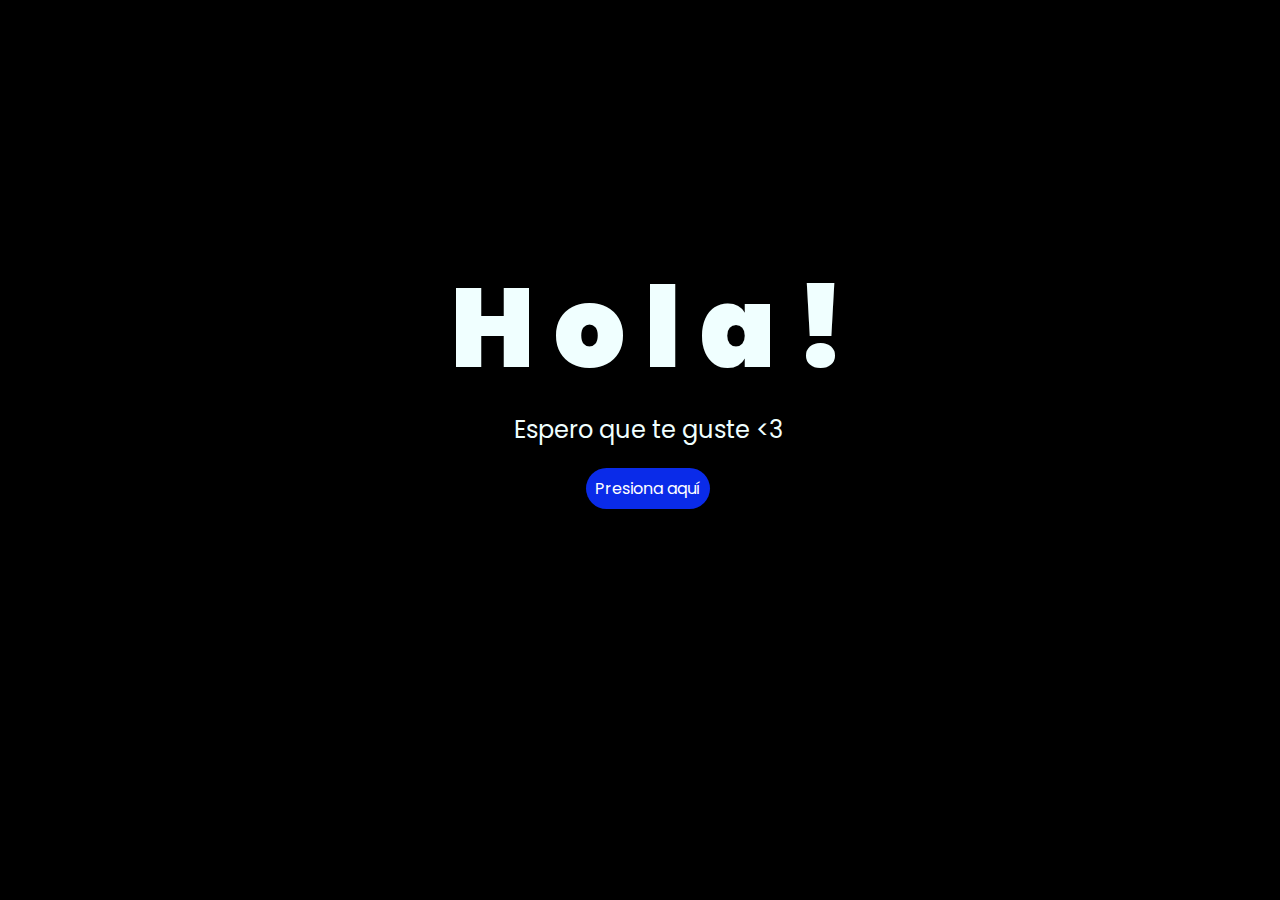
<file: index.html>
<!DOCTYPE html>
<html lang="es">

<head>
    <meta charset="UTF-8">
    <meta http-equiv="X-UA-Compatible" content="IE=edge">
    <meta name="viewport" content="width=device-width, initial-scale=1.0">
    <link rel="stylesheet" href="css/style.css">
    <link rel="icon" href="img/flowers.png" type="image/x-icon">
    <title>Flowers</title>
</head>

<body>
    <div class="greetings">
        <span>H</span>
        <span>o</span>
        <span>l</span>
        <span>a</span>
        <span>!</span>
    </div>
    <div class="description">
        <span>Espero que te guste  <3</span>
    </div>
    <div class="button">
        <button class="botones">
            <a href="flower.html" style="color: #fff;">Presiona aquí</a>
        </button>
    </div>

</body>

</html>
</file>
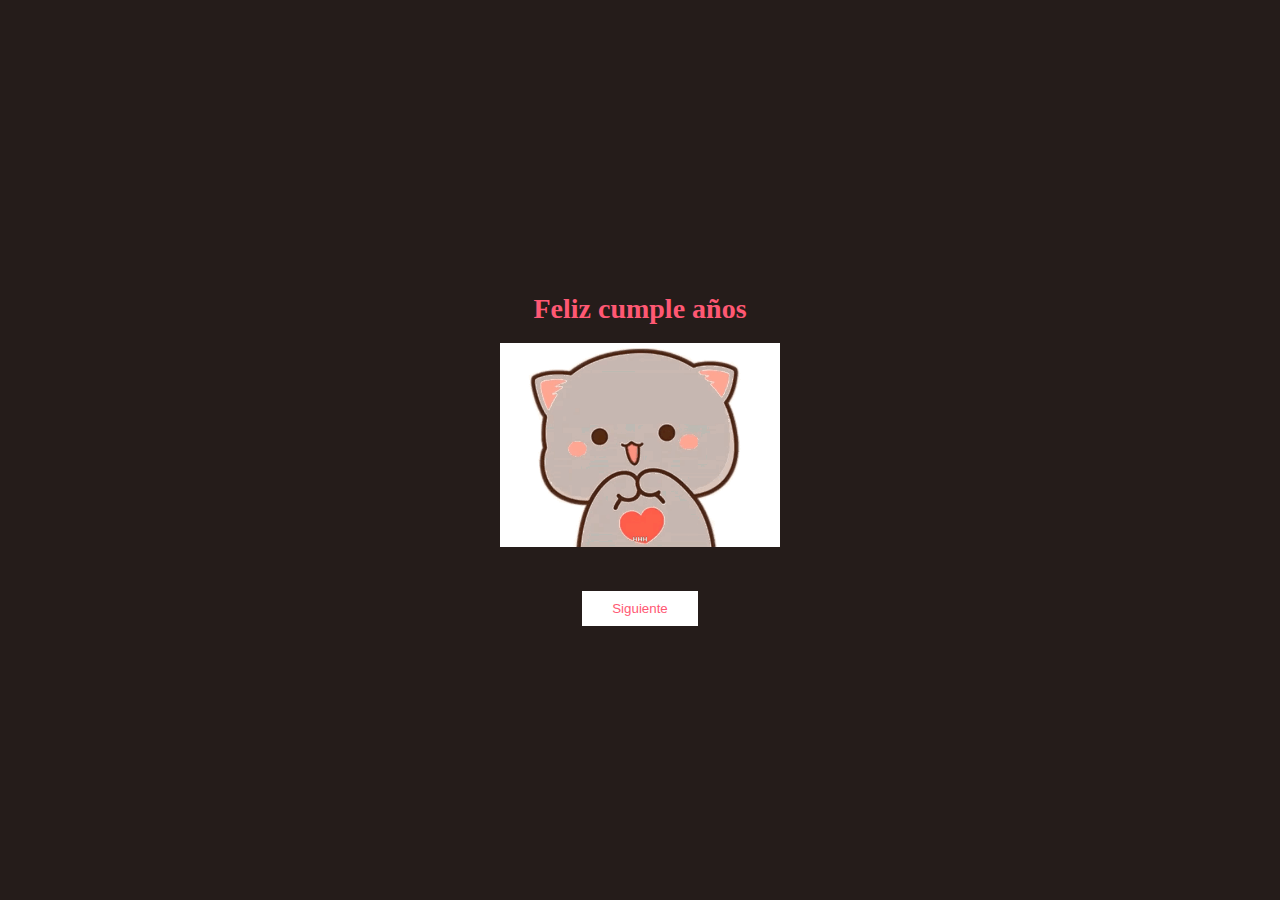
<file: valentine-day-main/index.html>
<!DOCTYPE html>
<html lang="es">
<head>
    <meta charset="UTF-8">
    <meta name="viewport" content="width=device-width, initial-scale=1.0">
    <title>San Valentine</title>
    <link rel="stylesheet" href="styles.css">
</head>
<body>
    <div class="card">
        <h1 class="title">Feliz cumple años</h1>
        <div class="animation">
            <img src="images/cat-01.gif" alt="San Valentin" class="cat img-fluid">
        </div>
        <div class="text"></div>

        <button class="button button__negative">Siguiente</button>
        <button class="button button__error">reiniciar la dimanica</button>
    </div>
    <script src="script.js"></script>

    <div class="bubbles">
        <div class="bubble"><svg class="heart" viewBox="0 0 32 32">
            <title>heart22</title>
            <path
              d="M23.6 2c-3.363 0-6.258 2.736-7.599 5.594-1.342-2.858-4.237-5.594-7.601-5.594-4.637 0-8.4 3.764-8.4 8.401 0 9.433 9.516 11.906 16.001 21.232 6.13-9.268 15.999-12.1 15.999-21.232 0-4.637-3.763-8.401-8.4-8.401z">
            </path>
          </svg>
        </div>
        <div class="bubble"><svg class="heart" viewBox="0 0 32 32">
            <title>heart22</title>
            <path
              d="M23.6 2c-3.363 0-6.258 2.736-7.599 5.594-1.342-2.858-4.237-5.594-7.601-5.594-4.637 0-8.4 3.764-8.4 8.401 0 9.433 9.516 11.906 16.001 21.232 6.13-9.268 15.999-12.1 15.999-21.232 0-4.637-3.763-8.401-8.4-8.401z">
            </path>
          </svg>
        </div>
        <div class="bubble"><svg class="heart" viewBox="0 0 32 32">
            <title>heart22</title>
            <path
              d="M23.6 2c-3.363 0-6.258 2.736-7.599 5.594-1.342-2.858-4.237-5.594-7.601-5.594-4.637 0-8.4 3.764-8.4 8.401 0 9.433 9.516 11.906 16.001 21.232 6.13-9.268 15.999-12.1 15.999-21.232 0-4.637-3.763-8.401-8.4-8.401z">
            </path>
          </svg>
        </div>
        <div class="bubble"><svg class="heart" viewBox="0 0 32 32">
            <title>heart22</title>
            <path
              d="M23.6 2c-3.363 0-6.258 2.736-7.599 5.594-1.342-2.858-4.237-5.594-7.601-5.594-4.637 0-8.4 3.764-8.4 8.401 0 9.433 9.516 11.906 16.001 21.232 6.13-9.268 15.999-12.1 15.999-21.232 0-4.637-3.763-8.401-8.4-8.401z">
            </path>
          </svg>
        </div>
        <div class="bubble"><svg class="heart" viewBox="0 0 32 32">
            <title>heart22</title>
            <path
              d="M23.6 2c-3.363 0-6.258 2.736-7.599 5.594-1.342-2.858-4.237-5.594-7.601-5.594-4.637 0-8.4 3.764-8.4 8.401 0 9.433 9.516 11.906 16.001 21.232 6.13-9.268 15.999-12.1 15.999-21.232 0-4.637-3.763-8.401-8.4-8.401z">
            </path>
          </svg>
        </div>
        <div class="bubble"><svg class="heart" viewBox="0 0 32 32">
            <title>heart22</title>
            <path
              d="M23.6 2c-3.363 0-6.258 2.736-7.599 5.594-1.342-2.858-4.237-5.594-7.601-5.594-4.637 0-8.4 3.764-8.4 8.401 0 9.433 9.516 11.906 16.001 21.232 6.13-9.268 15.999-12.1 15.999-21.232 0-4.637-3.763-8.401-8.4-8.401z">
            </path>
          </svg>
        </div>
        <div class="bubble"><svg class="heart" viewBox="0 0 32 32">
            <title>heart22</title>
            <path
              d="M23.6 2c-3.363 0-6.258 2.736-7.599 5.594-1.342-2.858-4.237-5.594-7.601-5.594-4.637 0-8.4 3.764-8.4 8.401 0 9.433 9.516 11.906 16.001 21.232 6.13-9.268 15.999-12.1 15.999-21.232 0-4.637-3.763-8.401-8.4-8.401z">
            </path>
          </svg>
        </div>
        <div class="bubble"><svg class="heart" viewBox="0 0 32 32">
            <title>heart22</title>
            <path
              d="M23.6 2c-3.363 0-6.258 2.736-7.599 5.594-1.342-2.858-4.237-5.594-7.601-5.594-4.637 0-8.4 3.764-8.4 8.401 0 9.433 9.516 11.906 16.001 21.232 6.13-9.268 15.999-12.1 15.999-21.232 0-4.637-3.763-8.401-8.4-8.401z">
            </path>
          </svg>
        </div>
        <div class="bubble"><svg class="heart" viewBox="0 0 32 32">
            <title>heart22</title>
            <path
              d="M23.6 2c-3.363 0-6.258 2.736-7.599 5.594-1.342-2.858-4.237-5.594-7.601-5.594-4.637 0-8.4 3.764-8.4 8.401 0 9.433 9.516 11.906 16.001 21.232 6.13-9.268 15.999-12.1 15.999-21.232 0-4.637-3.763-8.401-8.4-8.401z">
            </path>
          </svg>
        </div>
        <div class="bubble"><svg class="heart" viewBox="0 0 32 32">
            <title>heart22</title>
            <path
              d="M23.6 2c-3.363 0-6.258 2.736-7.599 5.594-1.342-2.858-4.237-5.594-7.601-5.594-4.637 0-8.4 3.764-8.4 8.401 0 9.433 9.516 11.906 16.001 21.232 6.13-9.268 15.999-12.1 15.999-21.232 0-4.637-3.763-8.401-8.4-8.401z">
            </path>
          </svg>
        </div>
        <div class="bubble"><svg class="heart" viewBox="0 0 32 32">
            <title>heart22</title>
            <path
              d="M23.6 2c-3.363 0-6.258 2.736-7.599 5.594-1.342-2.858-4.237-5.594-7.601-5.594-4.637 0-8.4 3.764-8.4 8.401 0 9.433 9.516 11.906 16.001 21.232 6.13-9.268 15.999-12.1 15.999-21.232 0-4.637-3.763-8.401-8.4-8.401z">
            </path>
          </svg>
        </div>
        <div class="bubble"><svg class="heart" viewBox="0 0 32 32">
            <title>heart22</title>
            <path
              d="M23.6 2c-3.363 0-6.258 2.736-7.599 5.594-1.342-2.858-4.237-5.594-7.601-5.594-4.637 0-8.4 3.764-8.4 8.401 0 9.433 9.516 11.906 16.001 21.232 6.13-9.268 15.999-12.1 15.999-21.232 0-4.637-3.763-8.401-8.4-8.401z">
            </path>
          </svg>
        </div>
        <div class="bubble"><svg class="heart" viewBox="0 0 32 32">
            <title>heart22</title>
            <path
              d="M23.6 2c-3.363 0-6.258 2.736-7.599 5.594-1.342-2.858-4.237-5.594-7.601-5.594-4.637 0-8.4 3.764-8.4 8.401 0 9.433 9.516 11.906 16.001 21.232 6.13-9.268 15.999-12.1 15.999-21.232 0-4.637-3.763-8.401-8.4-8.401z">
            </path>
          </svg>
        </div>
        <div class="bubble"><svg class="heart" viewBox="0 0 32 32">
            <title>heart22</title>
            <path
              d="M23.6 2c-3.363 0-6.258 2.736-7.599 5.594-1.342-2.858-4.237-5.594-7.601-5.594-4.637 0-8.4 3.764-8.4 8.401 0 9.433 9.516 11.906 16.001 21.232 6.13-9.268 15.999-12.1 15.999-21.232 0-4.637-3.763-8.401-8.4-8.401z">
            </path>
          </svg>
        </div>
        <div class="bubble"><svg class="heart" viewBox="0 0 32 32">
            <title>heart22</title>
            <path
              d="M23.6 2c-3.363 0-6.258 2.736-7.599 5.594-1.342-2.858-4.237-5.594-7.601-5.594-4.637 0-8.4 3.764-8.4 8.401 0 9.433 9.516 11.906 16.001 21.232 6.13-9.268 15.999-12.1 15.999-21.232 0-4.637-3.763-8.401-8.4-8.401z">
            </path>
          </svg>
        </div>
        <div class="bubble"><svg class="heart" viewBox="0 0 32 32">
            <title>heart22</title>
            <path
              d="M23.6 2c-3.363 0-6.258 2.736-7.599 5.594-1.342-2.858-4.237-5.594-7.601-5.594-4.637 0-8.4 3.764-8.4 8.401 0 9.433 9.516 11.906 16.001 21.232 6.13-9.268 15.999-12.1 15.999-21.232 0-4.637-3.763-8.401-8.4-8.401z">
            </path>
          </svg>
        </div>
        <div class="bubble"><svg class="heart" viewBox="0 0 32 32">
            <title>heart22</title>
            <path
              d="M23.6 2c-3.363 0-6.258 2.736-7.599 5.594-1.342-2.858-4.237-5.594-7.601-5.594-4.637 0-8.4 3.764-8.4 8.401 0 9.433 9.516 11.906 16.001 21.232 6.13-9.268 15.999-12.1 15.999-21.232 0-4.637-3.763-8.401-8.4-8.401z">
            </path>
          </svg>
        </div>
        <div class="bubble"><svg class="heart" viewBox="0 0 32 32">
            <title>heart22</title>
            <path
              d="M23.6 2c-3.363 0-6.258 2.736-7.599 5.594-1.342-2.858-4.237-5.594-7.601-5.594-4.637 0-8.4 3.764-8.4 8.401 0 9.433 9.516 11.906 16.001 21.232 6.13-9.268 15.999-12.1 15.999-21.232 0-4.637-3.763-8.401-8.4-8.401z">
            </path>
          </svg>
        </div>
        <div class="bubble"><svg class="heart" viewBox="0 0 32 32">
            <title>heart22</title>
            <path
              d="M23.6 2c-3.363 0-6.258 2.736-7.599 5.594-1.342-2.858-4.237-5.594-7.601-5.594-4.637 0-8.4 3.764-8.4 8.401 0 9.433 9.516 11.906 16.001 21.232 6.13-9.268 15.999-12.1 15.999-21.232 0-4.637-3.763-8.401-8.4-8.401z">
            </path>
          </svg>
        </div>
        <div class="bubble"><svg class="heart" viewBox="0 0 32 32">
            <title>heart22</title>
            <path
              d="M23.6 2c-3.363 0-6.258 2.736-7.599 5.594-1.342-2.858-4.237-5.594-7.601-5.594-4.637 0-8.4 3.764-8.4 8.401 0 9.433 9.516 11.906 16.001 21.232 6.13-9.268 15.999-12.1 15.999-21.232 0-4.637-3.763-8.401-8.4-8.401z">
            </path>
          </svg>
</body>
</html>
</file>
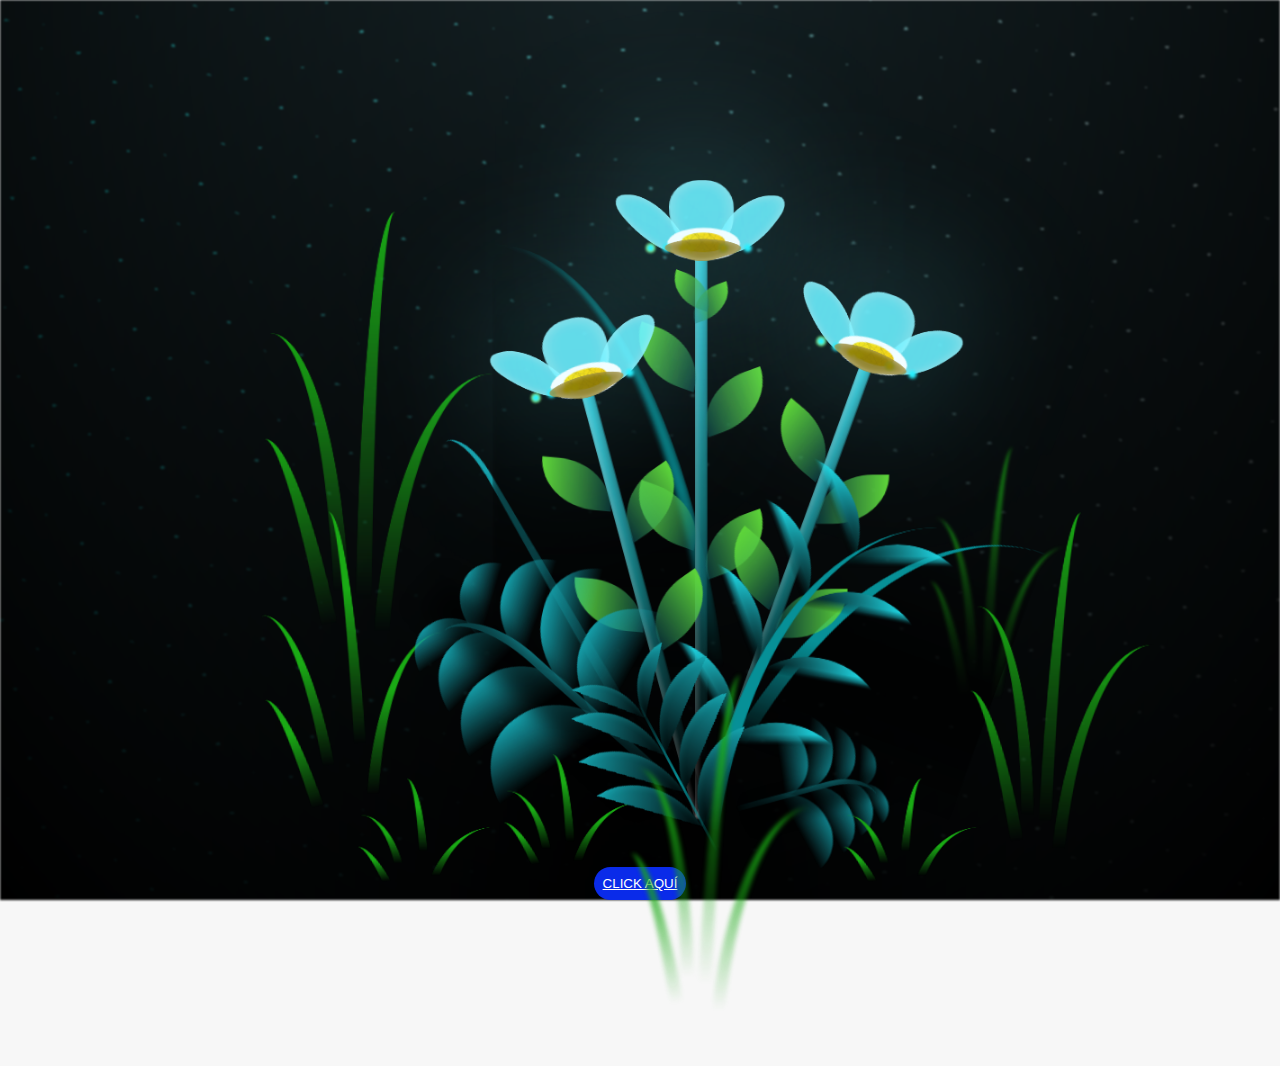
<file: flower.html>
<!DOCTYPE html>
<html lang="es">

<head>
  <meta charset="UTF-8" />
  <meta http-equiv="X-UA-Compatible" content="IE=edge" />
  <meta name="viewport" content="width=device-width, initial-scale=1.0" />
  <link rel="stylesheet" href="css/main.css" />
  <link rel="icon" href="img/flowers.png" type="image/x-icon" />
  <title>Flower</title>
</head>

<body class="container">
  <audio src="" autoplay></audio>
  <div id="lyrics">

  </div>
   <button class="botones">
        <a href="valentine-day-main/index.html" style="color: #fff;">CLICK AQUÍ</a>
    </button>

  <div class="night"></div>
  <div class="flowers">
    <div class="flower flower--1">
      <div class="flower__leafs flower__leafs--1">
        <div class="flower__leaf flower__leaf--1"></div>
        <div class="flower__leaf flower__leaf--2"></div>
        <div class="flower__leaf flower__leaf--3"></div>
        <div class="flower__leaf flower__leaf--4"></div>
        <div class="flower__white-circle"></div>

        <div class="flower__light flower__light--1"></div>
        <div class="flower__light flower__light--2"></div>
        <div class="flower__light flower__light--3"></div>
        <div class="flower__light flower__light--4"></div>
        <div class="flower__light flower__light--5"></div>
        <div class="flower__light flower__light--6"></div>
        <div class="flower__light flower__light--7"></div>
        <div class="flower__light flower__light--8"></div>
      </div>
      <div class="flower__line">
        <div class="flower__line__leaf flower__line__leaf--1"></div>
        <div class="flower__line__leaf flower__line__leaf--2"></div>
        <div class="flower__line__leaf flower__line__leaf--3"></div>
        <div class="flower__line__leaf flower__line__leaf--4"></div>
        <div class="flower__line__leaf flower__line__leaf--5"></div>
        <div class="flower__line__leaf flower__line__leaf--6"></div>
      </div>
    </div>

    <div class="flower flower--2">
      <div class="flower__leafs flower__leafs--2">
        <div class="flower__leaf flower__leaf--1"></div>
        <div class="flower__leaf flower__leaf--2"></div>
        <div class="flower__leaf flower__leaf--3"></div>
        <div class="flower__leaf flower__leaf--4"></div>
        <div class="flower__white-circle"></div>

        <div class="flower__light flower__light--1"></div>
        <div class="flower__light flower__light--2"></div>
        <div class="flower__light flower__light--3"></div>
        <div class="flower__light flower__light--4"></div>
        <div class="flower__light flower__light--5"></div>
        <div class="flower__light flower__light--6"></div>
        <div class="flower__light flower__light--7"></div>
        <div class="flower__light flower__light--8"></div>
      </div>
      <div class="flower__line">
        <div class="flower__line__leaf flower__line__leaf--1"></div>
        <div class="flower__line__leaf flower__line__leaf--2"></div>
        <div class="flower__line__leaf flower__line__leaf--3"></div>
        <div class="flower__line__leaf flower__line__leaf--4"></div>
      </div>
    </div>

    <div class="flower flower--3">
      <div class="flower__leafs flower__leafs--3">
        <div class="flower__leaf flower__leaf--1"></div>
        <div class="flower__leaf flower__leaf--2"></div>
        <div class="flower__leaf flower__leaf--3"></div>
        <div class="flower__leaf flower__leaf--4"></div>
        <div class="flower__white-circle"></div>

        <div class="flower__light flower__light--1"></div>
        <div class="flower__light flower__light--2"></div>
        <div class="flower__light flower__light--3"></div>
        <div class="flower__light flower__light--4"></div>
        <div class="flower__light flower__light--5"></div>
        <div class="flower__light flower__light--6"></div>
        <div class="flower__light flower__light--7"></div>
        <div class="flower__light flower__light--8"></div>
      </div>
      <div class="flower__line">
        <div class="flower__line__leaf flower__line__leaf--1"></div>
        <div class="flower__line__leaf flower__line__leaf--2"></div>
        <div class="flower__line__leaf flower__line__leaf--3"></div>
        <div class="flower__line__leaf flower__line__leaf--4"></div>
      </div>
    </div>

    <div class="grow-ans" style="--d: 1.2s">
      <div class="flower__g-long">
        <div class="flower__g-long__top"></div>
        <div class="flower__g-long__bottom"></div>
      </div>
    </div>

    <div class="growing-grass">
      <div class="flower__grass flower__grass--1">
        <div class="flower__grass--top"></div>
        <div class="flower__grass--bottom"></div>
        <div class="flower__grass__leaf flower__grass__leaf--1"></div>
        <div class="flower__grass__leaf flower__grass__leaf--2"></div>
        <div class="flower__grass__leaf flower__grass__leaf--3"></div>
        <div class="flower__grass__leaf flower__grass__leaf--4"></div>
        <div class="flower__grass__leaf flower__grass__leaf--5"></div>
        <div class="flower__grass__leaf flower__grass__leaf--6"></div>
        <div class="flower__grass__leaf flower__grass__leaf--7"></div>
        <div class="flower__grass__leaf flower__grass__leaf--8"></div>
        <div class="flower__grass__overlay"></div>
      </div>
    </div>

    <div class="growing-grass">
      <div class="flower__grass flower__grass--2">
        <div class="flower__grass--top"></div>
        <div class="flower__grass--bottom"></div>
        <div class="flower__grass__leaf flower__grass__leaf--1"></div>
        <div class="flower__grass__leaf flower__grass__leaf--2"></div>
        <div class="flower__grass__leaf flower__grass__leaf--3"></div>
        <div class="flower__grass__leaf flower__grass__leaf--4"></div>
        <div class="flower__grass__leaf flower__grass__leaf--5"></div>
        <div class="flower__grass__leaf flower__grass__leaf--6"></div>
        <div class="flower__grass__leaf flower__grass__leaf--7"></div>
        <div class="flower__grass__leaf flower__grass__leaf--8"></div>
        <div class="flower__grass__overlay"></div>
      </div>
    </div>

    <div class="grow-ans" style="--d: 2.4s">
      <div class="flower__g-right flower__g-right--1">
        <div class="leaf"></div>
      </div>
    </div>

    <div class="grow-ans" style="--d: 2.8s">
      <div class="flower__g-right flower__g-right--2">
        <div class="leaf"></div>
      </div>
    </div>

    <div class="grow-ans" style="--d: 2.8s">
      <div class="flower__g-front">
        <div class="flower__g-front__leaf-wrapper flower__g-front__leaf-wrapper--1">
          <div class="flower__g-front__leaf"></div>
        </div>
        <div class="flower__g-front__leaf-wrapper flower__g-front__leaf-wrapper--2">
          <div class="flower__g-front__leaf"></div>
        </div>
        <div class="flower__g-front__leaf-wrapper flower__g-front__leaf-wrapper--3">
          <div class="flower__g-front__leaf"></div>
        </div>
        <div class="flower__g-front__leaf-wrapper flower__g-front__leaf-wrapper--4">
          <div class="flower__g-front__leaf"></div>
        </div>
        <div class="flower__g-front__leaf-wrapper flower__g-front__leaf-wrapper--5">
          <div class="flower__g-front__leaf"></div>
        </div>
        <div class="flower__g-front__leaf-wrapper flower__g-front__leaf-wrapper--6">
          <div class="flower__g-front__leaf"></div>
        </div>
        <div class="flower__g-front__leaf-wrapper flower__g-front__leaf-wrapper--7">
          <div class="flower__g-front__leaf"></div>
        </div>
        <div class="flower__g-front__leaf-wrapper flower__g-front__leaf-wrapper--8">
          <div class="flower__g-front__leaf"></div>
        </div>
        <div class="flower__g-front__line"></div>
      </div>
    </div>

    <div class="grow-ans" style="--d: 3.2s">
      <div class="flower__g-fr">
        <div class="leaf"></div>
        <div class="flower__g-fr__leaf flower__g-fr__leaf--1"></div>
        <div class="flower__g-fr__leaf flower__g-fr__leaf--2"></div>
        <div class="flower__g-fr__leaf flower__g-fr__leaf--3"></div>
        <div class="flower__g-fr__leaf flower__g-fr__leaf--4"></div>
        <div class="flower__g-fr__leaf flower__g-fr__leaf--5"></div>
        <div class="flower__g-fr__leaf flower__g-fr__leaf--6"></div>
        <div class="flower__g-fr__leaf flower__g-fr__leaf--7"></div>
        <div class="flower__g-fr__leaf flower__g-fr__leaf--8"></div>
      </div>
    </div>

    <div class="long-g long-g--0">
      <div class="grow-ans" style="--d: 3s">
        <div class="leaf leaf--0"></div>
      </div>
      <div class="grow-ans" style="--d: 2.2s">
        <div class="leaf leaf--1"></div>
      </div>
      <div class="grow-ans" style="--d: 3.4s">
        <div class="leaf leaf--2"></div>
      </div>
      <div class="grow-ans" style="--d: 3.6s">
        <div class="leaf leaf--3"></div>
      </div>
    </div>

    <div class="long-g long-g--1">
      <div class="grow-ans" style="--d: 3.6s">
        <div class="leaf leaf--0"></div>
      </div>
      <div class="grow-ans" style="--d: 3.8s">
        <div class="leaf leaf--1"></div>
      </div>
      <div class="grow-ans" style="--d: 4s">
        <div class="leaf leaf--2"></div>
      </div>
      <div class="grow-ans" style="--d: 4.2s">
        <div class="leaf leaf--3"></div>
      </div>
    </div>

    <div class="long-g long-g--2">
      <div class="grow-ans" style="--d: 4s">
        <div class="leaf leaf--0"></div>
      </div>
      <div class="grow-ans" style="--d: 4.2s">
        <div class="leaf leaf--1"></div>
      </div>
      <div class="grow-ans" style="--d: 4.4s">
        <div class="leaf leaf--2"></div>
      </div>
      <div class="grow-ans" style="--d: 4.6s">
        <div class="leaf leaf--3"></div>
      </div>
    </div>

    <div class="long-g long-g--3">
      <div class="grow-ans" style="--d: 4s">
        <div class="leaf leaf--0"></div>
      </div>
      <div class="grow-ans" style="--d: 4.2s">
        <div class="leaf leaf--1"></div>
      </div>
      <div class="grow-ans" style="--d: 3s">
        <div class="leaf leaf--2"></div>
      </div>
      <div class="grow-ans" style="--d: 3.6s">
        <div class="leaf leaf--3"></div>
      </div>
    </div>

    <div class="long-g long-g--4">
      <div class="grow-ans" style="--d: 4s">
        <div class="leaf leaf--0"></div>
      </div>
      <div class="grow-ans" style="--d: 4.2s">
        <div class="leaf leaf--1"></div>
      </div>
      <div class="grow-ans" style="--d: 3s">
        <div class="leaf leaf--2"></div>
      </div>
      <div class="grow-ans" style="--d: 3.6s">
        <div class="leaf leaf--3"></div>
      </div>
    </div>

    <div class="long-g long-g--5">
      <div class="grow-ans" style="--d: 4s">
        <div class="leaf leaf--0"></div>
      </div>
      <div class="grow-ans" style="--d: 4.2s">
        <div class="leaf leaf--1"></div>
      </div>
      <div class="grow-ans" style="--d: 3s">
        <div class="leaf leaf--2"></div>
      </div>
      <div class="grow-ans" style="--d: 3.6s">
        <div class="leaf leaf--3"></div>
      </div>
    </div>

    <div class="long-g long-g--6">
      <div class="grow-ans" style="--d: 4.2s">
        <div class="leaf leaf--0"></div>
      </div>
      <div class="grow-ans" style="--d: 4.4s">
        <div class="leaf leaf--1"></div>
      </div>
      <div class="grow-ans" style="--d: 4.6s">
        <div class="leaf leaf--2"></div>
      </div>
      <div class="grow-ans" style="--d: 4.8s">
        <div class="leaf leaf--3"></div>
      </div>
    </div>

    <div class="long-g long-g--7">
      <div class="grow-ans" style="--d: 3s">
        <div class="leaf leaf--0"></div>
      </div>
      <div class="grow-ans" style="--d: 3.2s">
        <div class="leaf leaf--1"></div>
      </div>
      <div class="grow-ans" style="--d: 3.5s">
        <div class="leaf leaf--2"></div>
      </div>
      <div class="grow-ans" style="--d: 3.6s">
        <div class="leaf leaf--3"></div>
      </div>
    </div>
  </div>
  <script src="anim.js"></script>
  <div class="bubbles">
    <div class="bubble"><svg class="heart" viewBox="0 0 32 32">
        <title>heart22</title>
        <path d="M23.6 2c-3.363 0-6.258 2.736-7.599 5.594-1.342-2.858-4.237-5.594-7.601-5.594-4.637 0-8.4 3.764-8.4 8.401 0 9.433 9.516 11.906 16.001 21.232 6.13-9.268 15.999-12.1 15.999-21.232 0-4.637-3.763-8.401-8.4-8.401z"></path>
      </svg>
    </div>
    <div class="bubble"><svg class="heart" viewBox="0 0 32 32">
        <title>heart22</title>
        <path d="M23.6 2c-3.363 0-6.258 2.736-7.599 5.594-1.342-2.858-4.237-5.594-7.601-5.594-4.637 0-8.4 3.764-8.4 8.401 0 9.433 9.516 11.906 16.001 21.232 6.13-9.268 15.999-12.1 15.999-21.232 0-4.637-3.763-8.401-8.4-8.401z"></path>
      </svg>
    </div>
    <div class="bubble"><svg class="heart" viewBox="0 0 32 32">
        <title>heart22</title>
        <path d="M23.6 2c-3.363 0-6.258 2.736-7.599 5.594-1.342-2.858-4.237-5.594-7.601-5.594-4.637 0-8.4 3.764-8.4 8.401 0 9.433 9.516 11.906 16.001 21.232 6.13-9.268 15.999-12.1 15.999-21.232 0-4.637-3.763-8.401-8.4-8.401z"></path>
      </svg>
    </div>
    <div class="bubble"><svg class="heart" viewBox="0 0 32 32">
        <title>heart22</title>
        <path d="M23.6 2c-3.363 0-6.258 2.736-7.599 5.594-1.342-2.858-4.237-5.594-7.601-5.594-4.637 0-8.4 3.764-8.4 8.401 0 9.433 9.516 11.906 16.001 21.232 6.13-9.268 15.999-12.1 15.999-21.232 0-4.637-3.763-8.401-8.4-8.401z"></path>
      </svg>
    </div>
    <div class="bubble"><svg class="heart" viewBox="0 0 32 32">
        <title>heart22</title>
        <path d="M23.6 2c-3.363 0-6.258 2.736-7.599 5.594-1.342-2.858-4.237-5.594-7.601-5.594-4.637 0-8.4 3.764-8.4 8.401 0 9.433 9.516 11.906 16.001 21.232 6.13-9.268 15.999-12.1 15.999-21.232 0-4.637-3.763-8.401-8.4-8.401z"></path>
      </svg>
    </div>
    <div class="bubble"><svg class="heart" viewBox="0 0 32 32">
        <title>heart22</title>
        <path d="M23.6 2c-3.363 0-6.258 2.736-7.599 5.594-1.342-2.858-4.237-5.594-7.601-5.594-4.637 0-8.4 3.764-8.4 8.401 0 9.433 9.516 11.906 16.001 21.232 6.13-9.268 15.999-12.1 15.999-21.232 0-4.637-3.763-8.401-8.4-8.401z"></path>
      </svg>
    </div>
    <div class="bubble"><svg class="heart" viewBox="0 0 32 32">
        <title>heart22</title>
        <path d="M23.6 2c-3.363 0-6.258 2.736-7.599 5.594-1.342-2.858-4.237-5.594-7.601-5.594-4.637 0-8.4 3.764-8.4 8.401 0 9.433 9.516 11.906 16.001 21.232 6.13-9.268 15.999-12.1 15.999-21.232 0-4.637-3.763-8.401-8.4-8.401z"></path>
      </svg>
    </div>
    <div class="bubble"><svg class="heart" viewBox="0 0 32 32">
        <title>heart22</title>
        <path d="M23.6 2c-3.363 0-6.258 2.736-7.599 5.594-1.342-2.858-4.237-5.594-7.601-5.594-4.637 0-8.4 3.764-8.4 8.401 0 9.433 9.516 11.906 16.001 21.232 6.13-9.268 15.999-12.1 15.999-21.232 0-4.637-3.763-8.401-8.4-8.401z"></path>
      </svg>
    </div>
    <div class="bubble"><svg class="heart" viewBox="0 0 32 32">
        <title>heart22</title>
        <path d="M23.6 2c-3.363 0-6.258 2.736-7.599 5.594-1.342-2.858-4.237-5.594-7.601-5.594-4.637 0-8.4 3.764-8.4 8.401 0 9.433 9.516 11.906 16.001 21.232 6.13-9.268 15.999-12.1 15.999-21.232 0-4.637-3.763-8.401-8.4-8.401z"></path>
      </svg>
    </div>
    <div class="bubble"><svg class="heart" viewBox="0 0 32 32">
        <title>heart22</title>
        <path d="M23.6 2c-3.363 0-6.258 2.736-7.599 5.594-1.342-2.858-4.237-5.594-7.601-5.594-4.637 0-8.4 3.764-8.4 8.401 0 9.433 9.516 11.906 16.001 21.232 6.13-9.268 15.999-12.1 15.999-21.232 0-4.637-3.763-8.401-8.4-8.401z"></path>
      </svg>
    </div>
    <div class="bubble"><svg class="heart" viewBox="0 0 32 32">
        <title>heart22</title>
        <path d="M23.6 2c-3.363 0-6.258 2.736-7.599 5.594-1.342-2.858-4.237-5.594-7.601-5.594-4.637 0-8.4 3.764-8.4 8.401 0 9.433 9.516 11.906 16.001 21.232 6.13-9.268 15.999-12.1 15.999-21.232 0-4.637-3.763-8.401-8.4-8.401z"></path>
      </svg>
    </div>
    <div class="bubble"><svg class="heart" viewBox="0 0 32 32">
        <title>heart22</title>
        <path d="M23.6 2c-3.363 0-6.258 2.736-7.599 5.594-1.342-2.858-4.237-5.594-7.601-5.594-4.637 0-8.4 3.764-8.4 8.401 0 9.433 9.516 11.906 16.001 21.232 6.13-9.268 15.999-12.1 15.999-21.232 0-4.637-3.763-8.401-8.4-8.401z"></path>
      </svg>
    </div>
    <div class="bubble"><svg class="heart" viewBox="0 0 32 32">
        <title>heart22</title>
        <path d="M23.6 2c-3.363 0-6.258 2.736-7.599 5.594-1.342-2.858-4.237-5.594-7.601-5.594-4.637 0-8.4 3.764-8.4 8.401 0 9.433 9.516 11.906 16.001 21.232 6.13-9.268 15.999-12.1 15.999-21.232 0-4.637-3.763-8.401-8.4-8.401z"></path>
      </svg>
    </div>
    <div class="bubble"><svg class="heart" viewBox="0 0 32 32">
        <title>heart22</title>
        <path d="M23.6 2c-3.363 0-6.258 2.736-7.599 5.594-1.342-2.858-4.237-5.594-7.601-5.594-4.637 0-8.4 3.764-8.4 8.401 0 9.433 9.516 11.906 16.001 21.232 6.13-9.268 15.999-12.1 15.999-21.232 0-4.637-3.763-8.401-8.4-8.401z"></path>
      </svg>
    </div>
    <div class="bubble"><svg class="heart" viewBox="0 0 32 32">
        <title>heart22</title>
        <path d="M23.6 2c-3.363 0-6.258 2.736-7.599 5.594-1.342-2.858-4.237-5.594-7.601-5.594-4.637 0-8.4 3.764-8.4 8.401 0 9.433 9.516 11.906 16.001 21.232 6.13-9.268 15.999-12.1 15.999-21.232 0-4.637-3.763-8.401-8.4-8.401z"></path>
      </svg>
    </div>
    <div class="bubble"><svg class="heart" viewBox="0 0 32 32">
        <title>heart22</title>
        <path d="M23.6 2c-3.363 0-6.258 2.736-7.599 5.594-1.342-2.858-4.237-5.594-7.601-5.594-4.637 0-8.4 3.764-8.4 8.401 0 9.433 9.516 11.906 16.001 21.232 6.13-9.268 15.999-12.1 15.999-21.232 0-4.637-3.763-8.401-8.4-8.401z"></path>
      </svg>
    </div>
    <div class="bubble"><svg class="heart" viewBox="0 0 32 32">
        <title>heart22</title>
        <path d="M23.6 2c-3.363 0-6.258 2.736-7.599 5.594-1.342-2.858-4.237-5.594-7.601-5.594-4.637 0-8.4 3.764-8.4 8.401 0 9.433 9.516 11.906 16.001 21.232 6.13-9.268 15.999-12.1 15.999-21.232 0-4.637-3.763-8.401-8.4-8.401z"></path>
      </svg>
    </div>
    <div class="bubble"><svg class="heart" viewBox="0 0 32 32">
        <title>heart22</title>
        <path d="M23.6 2c-3.363 0-6.258 2.736-7.599 5.594-1.342-2.858-4.237-5.594-7.601-5.594-4.637 0-8.4 3.764-8.4 8.401 0 9.433 9.516 11.906 16.001 21.232 6.13-9.268 15.999-12.1 15.999-21.232 0-4.637-3.763-8.401-8.4-8.401z"></path>
      </svg>
    </div>
    <div class="bubble"><svg class="heart" viewBox="0 0 32 32">
        <title>heart22</title>
        <path d="M23.6 2c-3.363 0-6.258 2.736-7.599 5.594-1.342-2.858-4.237-5.594-7.601-5.594-4.637 0-8.4 3.764-8.4 8.401 0 9.433 9.516 11.906 16.001 21.232 6.13-9.268 15.999-12.1 15.999-21.232 0-4.637-3.763-8.401-8.4-8.401z"></path>
      </svg>
    </div>
    <div class="bubble"><svg class="heart" viewBox="0 0 32 32">
        <title>heart22</title>
        <path d="M23.6 2c-3.363 0-6.258 2.736-7.599 5.594-1.342-2.858-4.237-5.594-7.601-5.594-4.637 0-8.4 3.764-8.4 8.401 0 9.433 9.516 11.906 16.001 21.232 6.13-9.268 15.999-12.1 15.999-21.232 0-4.637-3.763-8.401-8.4-8.401z"></path>
      </svg>

  <script src="main.js"></script>
</body>

</html>
</file>
<file: css/style.css>
@import url('https://fonts.googleapis.com/css2?family=Poppins:ital,wght@0,500;1,900&display=swap');
*{
    font-family: 'Poppins',cursive;
}
body{
    color: azure;
    width: 100%;
    height: 82vh;
    display: flex;
    flex-direction: column;
    align-items: center;
    justify-content: center;
    background-color: black;
    /* padding-top: -30; */
}

.botones{
    padding: 9px;
    border-radius: 80px;
    background-color: transparent;
    border: none;
}

.botones a{
    background-color: #0a2be9;
    padding: 9px;
    border-radius: 80px;
    -webkit-border-radius: 80px;
    -moz-border-radius: 80px;
    -ms-border-radius: 80px;
    -o-border-radius: 80px;

}

.botones a:focus{
    background-color: rgb(50, 194, 194);
}

.greetings{
    font-size: 7rem;
    font-weight: 900;
}
.greetings > span{
    animation: glow 2.5s ease-in-out infinite;
}
@keyframes glow{
    0%, 100%{
        color: #fff;
        text-shadow: 0 0 12px #39c6d6, 0 0 50px #39c6d6, 0 0 100px #39c6d6;
    }
    10%, 90%{
        color: #111;
        text-shadow: none;
    }
}
.greetings > span:nth-child(2){
    animation-delay: .2s ;
}
.greetings > span:nth-child(3){
    animation-delay: .4s ;
}
.greetings > span:nth-child(4){
    animation-delay: .6s;
}
.greetings > span:nth-child(5){
    animation-delay: .8s;
}
.greetings > span:nth-child(6){
    animation-delay: 1s;
}

.description{
    font-size: 1.5rem;
    margin-bottom: 20px;
}

.button a{
    text-decoration: none;
    font-size: 1rem;
    color: #111;
}

@media screen and (max-width:574px){
    .greetings{
        display: block;
        font-size: 4rem;
        font-weight: 800;
        text-align: center;
    }
    .description{
        font-size: 2rem;
    }
    
    .button a{
        font-size: 1rem;
    }
}
</file>
<file: valentine-day-main/styles.css>
:root{
  --heart-color:#ff5873;
  --background-color: #251c1a;
  --white:#fff;
}
body{
  font-family: Tahoma;
  background-color: var(--background-color);
  margin:0;
  padding:0;
  display:flex;
  justify-content: center;
  align-items: center;
  height: 100vh;
  flex-direction: column;
  color:var(--heart-color);
  background-size: 75%;
}
.card{
  text-align: center;
}
.title{
  font-size: 28px;
}
.animation{
  width: 280px;
  display: inline-block;
}
.img-fluid{
  width: 100%;
  height: auto;
}
.text{
  padding:20px;
  font-size:18px;
}
.button{
  background: var(--heart-color);
  color:var(--white);
  border: 0 none;
  padding:10px 30px;
  text-align: center;
  display: inline-block;
  margin:0 10px;
}
.button.button__negative{
  background: var(--white);
  color: var(--heart-color);
}
.button.button__error{
  width: 100%;
  display: none;
}

.bubble {
  position: absolute;
  z-index: 200;
  border-radius: 50%;
}

.bubble:nth-child(1) {
  top: 8%;
  left: 60%;

  height: 11vmin;
  width: 11vmin;
  -webkit-animation: love-burst 3s infinite 0s;
  animation: love-burst 3s infinite 0s;
  box-shadow: inset 0 0 0 5.5vmin transparent;
  -webkit-transform: translate(0, 0.05em) scale(0);
  transform: translate(0, 0.05em) scale(0);
  -webkit-transform-origin: center bottom;
  transform-origin: center bottom;
}

.bubble:nth-child(2) {
  top: 83%;
  left: 14%;
  height: 20vmin;
  width: 20vmin;
  -webkit-animation: love-burst 3s infinite 0.15s;
  animation: love-burst 3s infinite 0.15s;
  box-shadow: inset 0 0 0 10vmin transparent;
  -webkit-transform: translate(0, 0.75em) scale(0);
  transform: translate(0, 0.75em) scale(0);
  -webkit-transform-origin: center bottom;
  transform-origin: center bottom;
}

.bubble:nth-child(3) {
  top: 25%;
  left: 49%;
  height: 4vmin;
  width: 4vmin;
  -webkit-animation: love-burst 3s infinite 0.3s;
  animation: love-burst 3s infinite 0.3s;
  box-shadow: inset 0 0 0 2vmin transparent;
  -webkit-transform: translate(0, 0.5em) scale(0);
  transform: translate(0, 0.5em) scale(0);
  -webkit-transform-origin: center bottom;
  transform-origin: center bottom;
}

.bubble:nth-child(4) {
  top: 63%;
  left: 93%;
  height: 3vmin;
  width: 3vmin;
  -webkit-animation: love-burst 3s infinite 0.45s;
  animation: love-burst 3s infinite 0.45s;
  box-shadow: inset 0 0 0 1.5vmin transparent;
  -webkit-transform: translate(0, 0.35em) scale(0);
  transform: translate(0, 0.35em) scale(0);
  -webkit-transform-origin: center bottom;
  transform-origin: center bottom;
}

.bubble:nth-child(5) {
  top: 7%;
  left: 56%;
  height: 18vmin;
  width: 18vmin;
  -webkit-animation: love-burst 3s infinite 0.6s;
  animation: love-burst 3s infinite 0.6s;
  box-shadow: inset 0 0 0 9vmin transparent;
  -webkit-transform: translate(0, 0.3em) scale(0);
  transform: translate(0, 0.3em) scale(0);
  -webkit-transform-origin: center bottom;
  transform-origin: center bottom;
}

.bubble:nth-child(6) {
  top: 10%;
  left: 68%;
  height: 5vmin;
  width: 5vmin;
  -webkit-animation: love-burst 3s infinite 0.75s;
  animation: love-burst 3s infinite 0.75s;
  box-shadow: inset 0 0 0 2.5vmin transparent;
  -webkit-transform: translate(0, 1.1em) scale(0);
  transform: translate(0, 1.1em) scale(0);
  -webkit-transform-origin: center bottom;
  transform-origin: center bottom;
}

.bubble:nth-child(7) {
  top: 68%;
  left: 1%;
  height: 5vmin;
  width: 5vmin;
  -webkit-animation: love-burst 3s infinite 0.9s;
  animation: love-burst 3s infinite 0.9s;
  box-shadow: inset 0 0 0 2.5vmin transparent;
  -webkit-transform: translate(0, 0.15em) scale(0);
  transform: translate(0, 0.15em) scale(0);
  -webkit-transform-origin: center bottom;
  transform-origin: center bottom;
}

.bubble:nth-child(8) {
  top: 61%;
  left: 51%;
  height: 11vmin;
  width: 11vmin;
  -webkit-animation: love-burst 3s infinite 1.05s;
  animation: love-burst 3s infinite 1.05s;
  box-shadow: inset 0 0 0 5.5vmin transparent;
  -webkit-transform: translate(0, 1.05em) scale(0);
  transform: translate(0, 1.05em) scale(0);
  -webkit-transform-origin: center bottom;
  transform-origin: center bottom;
}

.bubble:nth-child(9) {
  top: 24%;
  left: 45%;
  height: 11vmin;
  width: 11vmin;
  -webkit-animation: love-burst 3s infinite 1.2s;
  animation: love-burst 3s infinite 1.2s;
  box-shadow: inset 0 0 0 5.5vmin transparent;
  -webkit-transform: translate(0, 1em) scale(0);
  transform: translate(0, 1em) scale(0);
  -webkit-transform-origin: center bottom;
  transform-origin: center bottom;
}

.bubble:nth-child(10) {
  top: 13%;
  left: 10%;
  height: 19vmin;
  width: 19vmin;
  -webkit-animation: love-burst 3s infinite 1.35s;
  animation: love-burst 3s infinite 1.35s;
  box-shadow: inset 0 0 0 9.5vmin transparent;
  -webkit-transform: translate(0, 1em) scale(0);
  transform: translate(0, 1em) scale(0);
  -webkit-transform-origin: center bottom;
  transform-origin: center bottom;
}

.bubble:nth-child(11) {
  top: 76%;
  left: 7%;
  height: 14vmin;
  width: 14vmin;
  -webkit-animation: love-burst 3s infinite 1.5s;
  animation: love-burst 3s infinite 1.5s;
  box-shadow: inset 0 0 0 7vmin transparent;
  -webkit-transform: translate(0, 0.1em) scale(0);
  transform: translate(0, 0.1em) scale(0);
  -webkit-transform-origin: center bottom;
  transform-origin: center bottom;
}

.bubble:nth-child(12) {
  top: 22%;
  left: 8%;
  height: 17vmin;
  width: 17vmin;
  -webkit-animation: love-burst 3s infinite 1.65s;
  animation: love-burst 3s infinite 1.65s;
  box-shadow: inset 0 0 0 8.5vmin transparent;
  -webkit-transform: translate(0, 0.2em) scale(0);
  transform: translate(0, 0.2em) scale(0);
  -webkit-transform-origin: center bottom;
  transform-origin: center bottom;
}

.bubble:nth-child(13) {
  top: 23%;
  left: 81%;
  height: 16vmin;
  width: 16vmin;
  -webkit-animation: love-burst 3s infinite 1.8s;
  animation: love-burst 3s infinite 1.8s;
  box-shadow: inset 0 0 0 8vmin transparent;
  -webkit-transform: translate(0, 0.1em) scale(0);
  transform: translate(0, 0.1em) scale(0);
  -webkit-transform-origin: center bottom;
  transform-origin: center bottom;
}

.bubble:nth-child(14) {
  top: 77%;
  left: 88%;
  height: 3vmin;
  width: 3vmin;
  -webkit-animation: love-burst 3s infinite 1.95s;
  animation: love-burst 3s infinite 1.95s;
  box-shadow: inset 0 0 0 1.5vmin transparent;
  -webkit-transform: translate(0, 0.45em) scale(0);
  transform: translate(0, 0.45em) scale(0);
  -webkit-transform-origin: center bottom;
  transform-origin: center bottom;
}

.bubble:nth-child(15) {
  top: 41%;
  left: 1%;
  height: 9vmin;
  width: 9vmin;
  -webkit-animation: love-burst 3s infinite 2.1s;
  animation: love-burst 3s infinite 2.1s;
  box-shadow: inset 0 0 0 4.5vmin transparent;
  -webkit-transform: translate(0, 0.05em) scale(0);
  transform: translate(0, 0.05em) scale(0);
  -webkit-transform-origin: center bottom;
  transform-origin: center bottom;
}

.bubble:nth-child(16) {
  top: 51%;
  left: 51%;
  height: 8vmin;
  width: 8vmin;
  -webkit-animation: love-burst 3s infinite 2.25s;
  animation: love-burst 3s infinite 2.25s;
  box-shadow: inset 0 0 0 4vmin transparent;
  -webkit-transform: translate(0, 1.15em) scale(0);
  transform: translate(0, 1.15em) scale(0);
  -webkit-transform-origin: center bottom;
  transform-origin: center bottom;
}

.bubble:nth-child(17) {
  top: 37%;
  left: 65%;
  height: 11vmin;
  width: 11vmin;
  -webkit-animation: love-burst 3s infinite 2.4s;
  animation: love-burst 3s infinite 2.4s;
  box-shadow: inset 0 0 0 5.5vmin transparent;
  -webkit-transform: translate(0, 0.2em) scale(0);
  transform: translate(0, 0.2em) scale(0);
  -webkit-transform-origin: center bottom;
  transform-origin: center bottom;
}

.bubble:nth-child(18) {
  top: 11%;
  left: 83%;
  height: 18vmin;
  width: 18vmin;
  -webkit-animation: love-burst 3s infinite 2.55s;
  animation: love-burst 3s infinite 2.55s;
  box-shadow: inset 0 0 0 9vmin transparent;
  -webkit-transform: translate(0, 0.9em) scale(0);
  transform: translate(0, 0.9em) scale(0);
  -webkit-transform-origin: center bottom;
  transform-origin: center bottom;
}

.bubble:nth-child(19) {
  top: 64%;
  left: 86%;
  height: 12vmin;
  width: 12vmin;
  -webkit-animation: love-burst 3s infinite 2.7s;
  animation: love-burst 3s infinite 2.7s;
  box-shadow: inset 0 0 0 6vmin transparent;
  -webkit-transform: translate(0, 0.65em) scale(0);
  transform: translate(0, 0.65em) scale(0);
  -webkit-transform-origin: center bottom;
  transform-origin: center bottom;
}

.bubble:nth-child(20) {
  top: 39%;
  left: 24%;
  height: 19vmin;
  width: 19vmin;
  -webkit-animation: love-burst 3s infinite 2.85s;
  animation: love-burst 3s infinite 2.85s;
  box-shadow: inset 0 0 0 9.5vmin transparent;
  -webkit-transform: translate(0, 0.2em) scale(0);
  transform: translate(0, 0.2em) scale(0);
  -webkit-transform-origin: center bottom;
  transform-origin: center bottom;
}

@-webkit-keyframes love-burst {

  50%,
  100% {
    box-shadow: inset 0 0 0 0 rgb(1, 175, 73);
    -webkit-transform: translate(0, 0) scale(1);
    transform: translate(0, 0) scale(1);
  }
}

@keyframes love-burst {

  50%,
  100% {
    box-shadow: inset 0 0 0 0 rgb(18, 226, 129);
    -webkit-transform: translate(0, 0) scale(1);
    transform: translate(0, 0) scale(1);
  }
}

.heart {
  fill: transparent;
  opacity: 0;
}

.bubble:nth-child(1) .heart {
  -webkit-animation: love 3s forwards infinite 0s;
  animation: love 3s forwards infinite 0s;
  -webkit-transform: scale(0.5) rotate(-4deg);
  transform: scale(0.5) rotate(-4deg);
}

.bubble:nth-child(2) .heart {
  -webkit-animation: love 3s forwards infinite 0.15s;
  animation: love 3s forwards infinite 0.15s;
  -webkit-transform: scale(0.5) rotate(22deg);
  transform: scale(0.5) rotate(22deg);
}

.bubble:nth-child(3) .heart {
  -webkit-animation: love 3s forwards infinite 0.3s;
  animation: love 3s forwards infinite 0.3s;
  -webkit-transform: scale(0.5) rotate(-5deg);
  transform: scale(0.5) rotate(-5deg);
}

.bubble:nth-child(4) .heart {
  -webkit-animation: love 3s forwards infinite 0.45s;
  animation: love 3s forwards infinite 0.45s;
  -webkit-transform: scale(0.5) rotate(50deg);
  transform: scale(0.5) rotate(50deg);
}

.bubble:nth-child(5) .heart {
  -webkit-animation: love 3s forwards infinite 0.6s;
  animation: love 3s forwards infinite 0.6s;
  -webkit-transform: scale(0.5) rotate(-29deg);
  transform: scale(0.5) rotate(-29deg);
}

.bubble:nth-child(6) .heart {
  -webkit-animation: love 3s forwards infinite 0.75s;
  animation: love 3s forwards infinite 0.75s;
  -webkit-transform: scale(0.5) rotate(35deg);
  transform: scale(0.5) rotate(35deg);
}

.bubble:nth-child(7) .heart {
  -webkit-animation: love 3s forwards infinite 0.9s;
  animation: love 3s forwards infinite 0.9s;
  -webkit-transform: scale(0.5) rotate(-5deg);
  transform: scale(0.5) rotate(-5deg);
}

.bubble:nth-child(8) .heart {
  -webkit-animation: love 3s forwards infinite 1.05s;
  animation: love 3s forwards infinite 1.05s;
  -webkit-transform: scale(0.5) rotate(40deg);
  transform: scale(0.5) rotate(40deg);
}

.bubble:nth-child(9) .heart {
  -webkit-animation: love 3s forwards infinite 1.2s;
  animation: love 3s forwards infinite 1.2s;
  -webkit-transform: scale(0.5) rotate(-35deg);
  transform: scale(0.5) rotate(-35deg);
}

.bubble:nth-child(10) .heart {
  -webkit-animation: love 3s forwards infinite 1.35s;
  animation: love 3s forwards infinite 1.35s;
  -webkit-transform: scale(0.5) rotate(28deg);
  transform: scale(0.5) rotate(28deg);
}

.bubble:nth-child(11) .heart {
  -webkit-animation: love 3s forwards infinite 1.5s;
  animation: love 3s forwards infinite 1.5s;
  -webkit-transform: scale(0.5) rotate(-3deg);
  transform: scale(0.5) rotate(-3deg);
}

.bubble:nth-child(12) .heart {
  -webkit-animation: love 3s forwards infinite 1.65s;
  animation: love 3s forwards infinite 1.65s;
  -webkit-transform: scale(0.5) rotate(48deg);
  transform: scale(0.5) rotate(48deg);
}

.bubble:nth-child(13) .heart {
  -webkit-animation: love 3s forwards infinite 1.8s;
  animation: love 3s forwards infinite 1.8s;
  -webkit-transform: scale(0.5) rotate(-33deg);
  transform: scale(0.5) rotate(-33deg);
}

.bubble:nth-child(14) .heart {
  -webkit-animation: love 3s forwards infinite 1.95s;
  animation: love 3s forwards infinite 1.95s;
  -webkit-transform: scale(0.5) rotate(40deg);
  transform: scale(0.5) rotate(40deg);
}

.bubble:nth-child(15) .heart {
  -webkit-animation: love 3s forwards infinite 2.1s;
  animation: love 3s forwards infinite 2.1s;
  -webkit-transform: scale(0.5) rotate(-29deg);
  transform: scale(0.5) rotate(-29deg);
}

.bubble:nth-child(16) .heart {
  -webkit-animation: love 3s forwards infinite 2.25s;
  animation: love 3s forwards infinite 2.25s;
  -webkit-transform: scale(0.5) rotate(19deg);
  transform: scale(0.5) rotate(19deg);
}

.bubble:nth-child(17) .heart {
  -webkit-animation: love 3s forwards infinite 2.4s;
  animation: love 3s forwards infinite 2.4s;
  -webkit-transform: scale(0.5) rotate(-29deg);
  transform: scale(0.5) rotate(-29deg);
}

.bubble:nth-child(18) .heart {
  -webkit-animation: love 3s forwards infinite 2.55s;
  animation: love 3s forwards infinite 2.55s;
  -webkit-transform: scale(0.5) rotate(14deg);
  transform: scale(0.5) rotate(14deg);
}

.bubble:nth-child(19) .heart {
  -webkit-animation: love 3s forwards infinite 2.7s;
  animation: love 3s forwards infinite 2.7s;
  -webkit-transform: scale(0.5) rotate(-10deg);
  transform: scale(0.5) rotate(-10deg);
}

.bubble:nth-child(20) .heart {
  -webkit-animation: love 3s forwards infinite 2.85s;
  animation: love 3s forwards infinite 2.85s;
  -webkit-transform: scale(0.5) rotate(46deg);
  transform: scale(0.5) rotate(46deg);
}

@-webkit-keyframes love {
  50% {
    fill: rgb(253, 66, 19);
    opacity: 1;
  }
}

@keyframes love {
  50% {
    fill: rgb(253, 93, 19);
    opacity: 1;
  }
}
</file>
<file: css/main.css>
*,
*::after,
*::before {
  padding: 0;
  margin: 0;
  box-sizing: border-box;
}

:root {
  --dark-color: #000;
}

body {
  display: flex;
  align-items: flex-end;
  justify-content: center;
  min-height: 100vh;
  background-color: var(--dark-color);
  overflow: hidden;
  perspective: 1000px;
}

#lyrics {
  font-size: 28px;
  font-family: "Franklin Gothic Medium", "Arial Narrow", Arial, sans-serif;
  color: white;
  position: absolute;
  margin-bottom: 20%;
  z-index: 1;
  font-weight: bold;
  letter-spacing: 4px;
}

.botones{
  padding: 9px;
  border-radius: 80px;
  background-color: transparent;
  border: none;
}

.botones a{
  background-color: #0a2be9;
  padding: 9px;
  border-radius: 80px;
  -webkit-border-radius: 80px;
  -moz-border-radius: 80px;
  -ms-border-radius: 80px;
  -o-border-radius: 80px;

}

.botones a:focus{
  background-color: rgb(50, 194, 194);
}

.greetings{
  font-size: 7rem;
  font-weight: 900;
}
.greetings > span{
  animation: glow 2.5s ease-in-out infinite;
}
@keyframes glow{
  0%, 100%{
      color: #fff;
      text-shadow: 0 0 12px #39c6d6, 0 0 50px #39c6d6, 0 0 100px #39c6d6;
  }
  10%, 90%{
      color: #111;
      text-shadow: none;
  }
}
.greetings > span:nth-child(2){
  animation-delay: .2s ;
}
.greetings > span:nth-child(3){
  animation-delay: .4s ;
}
.greetings > span:nth-child(4){
  animation-delay: .6s;
}
.greetings > span:nth-child(5){
  animation-delay: .8s;
}
.greetings > span:nth-child(6){
  animation-delay: 1s;
}

.description{
  font-size: 1.5rem;
  margin-bottom: 600px;
}

.button a{
  text-decoration: none;
  font-size: 1rem;
  color: #111;
}

@media only screen and (max-width: 600px) {

  /* Estilos específicos para dispositivos con un ancho máximo de 600px */
  #lyrics {
    font-size: 14px;
    /* Reduce el tamaño del texto para dispositivos más pequeños */
    margin-bottom: 530px;
    letter-spacing: 3px;
  }

}

.titulo {
  margin-bottom: 600px;
  font-family: "Arial Narrow", Arial, sans-serif;
  color: white;
  position: absolute;
  font-weight: bold;
  letter-spacing: 10px;
  opacity: 0;
  animation: fadeIn 3s ease-in-out forwards;
  text-align: center;
}

@keyframes fadeIn {
  from {
    opacity: 0;
  }

  to {
    opacity: 1;
  }
}

.night {
  z-index: -1;
  position: absolute;
  left: 50%;
  top: 0;
  transform: translateX(-50%);
  width: 100%;
  height: 100%;
  filter: blur(0.1vmin);
  background-image: radial-gradient(ellipse at top,
      transparent 0%,
      var(--dark-color)),
    radial-gradient(ellipse at bottom,
      var(--dark-color),
      rgba(145, 233, 255, 0.2)),
    repeating-linear-gradient(220deg,
      rgb(0, 0, 0) 0px,
      rgb(0, 0, 0) 19px,
      transparent 19px,
      transparent 22px),
    repeating-linear-gradient(189deg,
      rgb(0, 0, 0) 0px,
      rgb(0, 0, 0) 19px,
      transparent 19px,
      transparent 22px),
    repeating-linear-gradient(148deg,
      rgb(0, 0, 0) 0px,
      rgb(0, 0, 0) 19px,
      transparent 19px,
      transparent 22px),
    linear-gradient(90deg, rgb(0, 255, 250), rgb(240, 240, 240));
}

.flowers {
  position: relative;
  transform: scale(0.9);
  /*margin-bottom: 100px;
  */
}

@media only screen and (max-width: 600px) {

  /* Estilos específicos para dispositivos con un ancho máximo de 600px */
  .flowers {
    font-size: 14px;
    margin-bottom: 35%;
    letter-spacing: 3px;
    transform: scale(1.0);
  }

}

.flower {
  position: absolute;
  bottom: 10vmin;
  transform-origin: bottom center;
  z-index: 10;
  --fl-speed: 0.8s;
}

.flower--1 {
  -webkit-animation: moving-flower-1 4s linear infinite;
  animation: moving-flower-1 4s linear infinite;
}

.flower--1 .flower__line {
  height: 70vmin;
  -webkit-animation-delay: 0.3s;
  animation-delay: 0.3s;
}

.flower--1 .flower__line__leaf--1 {
  -webkit-animation: blooming-leaf-right var(--fl-speed) 1.6s backwards;
  animation: blooming-leaf-right var(--fl-speed) 1.6s backwards;
}

.flower--1 .flower__line__leaf--2 {
  -webkit-animation: blooming-leaf-right var(--fl-speed) 1.4s backwards;
  animation: blooming-leaf-right var(--fl-speed) 1.4s backwards;
}

.flower--1 .flower__line__leaf--3 {
  -webkit-animation: blooming-leaf-left var(--fl-speed) 1.2s backwards;
  animation: blooming-leaf-left var(--fl-speed) 1.2s backwards;
}

.flower--1 .flower__line__leaf--4 {
  -webkit-animation: blooming-leaf-left var(--fl-speed) 1s backwards;
  animation: blooming-leaf-left var(--fl-speed) 1s backwards;
}

.flower--1 .flower__line__leaf--5 {
  -webkit-animation: blooming-leaf-right var(--fl-speed) 1.8s backwards;
  animation: blooming-leaf-right var(--fl-speed) 1.8s backwards;
}

.flower--1 .flower__line__leaf--6 {
  -webkit-animation: blooming-leaf-left var(--fl-speed) 2s backwards;
  animation: blooming-leaf-left var(--fl-speed) 2s backwards;
}

.flower--2 {
  left: 50%;
  transform: rotate(20deg);
  -webkit-animation: moving-flower-2 4s linear infinite;
  animation: moving-flower-2 4s linear infinite;
}

.flower--2 .flower__line {
  height: 60vmin;
  -webkit-animation-delay: 0.6s;
  animation-delay: 0.6s;
}

.flower--2 .flower__line__leaf--1 {
  -webkit-animation: blooming-leaf-right var(--fl-speed) 1.9s backwards;
  animation: blooming-leaf-right var(--fl-speed) 1.9s backwards;
}

.flower--2 .flower__line__leaf--2 {
  -webkit-animation: blooming-leaf-right var(--fl-speed) 1.7s backwards;
  animation: blooming-leaf-right var(--fl-speed) 1.7s backwards;
}

.flower--2 .flower__line__leaf--3 {
  -webkit-animation: blooming-leaf-left var(--fl-speed) 1.5s backwards;
  animation: blooming-leaf-left var(--fl-speed) 1.5s backwards;
}

.flower--2 .flower__line__leaf--4 {
  -webkit-animation: blooming-leaf-left var(--fl-speed) 1.3s backwards;
  animation: blooming-leaf-left var(--fl-speed) 1.3s backwards;
}

.flower--3 {
  left: 50%;
  transform: rotate(-15deg);
  -webkit-animation: moving-flower-3 4s linear infinite;
  animation: moving-flower-3 4s linear infinite;
}

.flower--3 .flower__line {
  -webkit-animation-delay: 0.9s;
  animation-delay: 0.9s;
}

.flower--3 .flower__line__leaf--1 {
  -webkit-animation: blooming-leaf-right var(--fl-speed) 2.5s backwards;
  animation: blooming-leaf-right var(--fl-speed) 2.5s backwards;
}

.flower--3 .flower__line__leaf--2 {
  -webkit-animation: blooming-leaf-right var(--fl-speed) 2.3s backwards;
  animation: blooming-leaf-right var(--fl-speed) 2.3s backwards;
}

.flower--3 .flower__line__leaf--3 {
  -webkit-animation: blooming-leaf-left var(--fl-speed) 2.1s backwards;
  animation: blooming-leaf-left var(--fl-speed) 2.1s backwards;
}

.flower--3 .flower__line__leaf--4 {
  -webkit-animation: blooming-leaf-left var(--fl-speed) 1.9s backwards;
  animation: blooming-leaf-left var(--fl-speed) 1.9s backwards;
}

.flower__leafs {
  position: relative;
  -webkit-animation: blooming-flower 2s backwards;
  animation: blooming-flower 2s backwards;
}

.flower__leafs--1 {
  -webkit-animation-delay: 1.1s;
  animation-delay: 1.1s;
}

.flower__leafs--2 {
  -webkit-animation-delay: 1.4s;
  animation-delay: 1.4s;
}

.flower__leafs--3 {
  -webkit-animation-delay: 1.7s;
  animation-delay: 1.7s;
}

.flower__leafs::after {
  content: "";
  position: absolute;
  left: 0;
  top: 0;
  transform: translate(-50%, -100%);
  width: 8vmin;
  height: 8vmin;
  background-color: #6bf0ff;
  /* background-color: #fd2525; */
  filter: blur(10vmin);
}

.flower__leaf {
  position: absolute;
  bottom: 0;
  left: 50%;
  width: 8vmin;
  height: 11vmin;
  border-radius: 51% 49% 47% 53%/44% 45% 55% 69%;
  background-color: #253bfd;
  background-color: #6bf0ff;
  transform-origin: bottom center;
  opacity: 0.9;
  box-shadow: inset 0 0 2vmin rgba(255, 255, 255, 0.5);
}

.flower__leaf--1 {
  transform: translate(-10%, 1%) rotateY(40deg) rotateX(-50deg);
}

.flower__leaf--2 {
  transform: translate(-50%, -4%) rotateX(40deg);
}

.flower__leaf--3 {
  transform: translate(-90%, 0%) rotateY(45deg) rotateX(50deg);
}

.flower__leaf--4 {
  width: 8vmin;
  height: 8vmin;
  transform-origin: bottom left;
  border-radius: 4vmin 10vmin 4vmin 4vmin;
  transform: translate(0%, 18%) rotateX(70deg) rotate(-43deg);
  background-color: #7c6901;
  z-index: 1;
  opacity: 0.8;
}

.flower__white-circle {
  position: absolute;
  left: -3.5vmin;
  top: -3vmin;
  width: 9vmin;
  height: 4vmin;
  border-radius: 50%;
  background-color: #fff;
}

.flower__white-circle::after {
  content: "";
  position: absolute;
  left: 50%;
  top: 45%;
  transform: translate(-50%, -50%);
  width: 60%;
  height: 60%;
  border-radius: inherit;
  background-image: repeating-linear-gradient(135deg,
      rgba(0, 0, 0, 0.03) 0px,
      rgba(0, 0, 0, 0.03) 1px,
      transparent 1px,
      transparent 12px),
    repeating-linear-gradient(45deg,
      rgba(0, 0, 0, 0.03) 0px,
      rgba(0, 0, 0, 0.03) 1px,
      transparent 1px,
      transparent 12px),
    repeating-linear-gradient(67.5deg,
      rgba(0, 0, 0, 0.03) 0px,
      rgba(0, 0, 0, 0.03) 1px,
      transparent 1px,
      transparent 12px),
    repeating-linear-gradient(135deg,
      rgba(0, 0, 0, 0.03) 0px,
      rgba(0, 0, 0, 0.03) 1px,
      transparent 1px,
      transparent 12px),
    repeating-linear-gradient(45deg,
      rgba(0, 0, 0, 0.03) 0px,
      rgba(0, 0, 0, 0.03) 1px,
      transparent 1px,
      transparent 12px),
    repeating-linear-gradient(112.5deg,
      rgba(0, 0, 0, 0.03) 0px,
      rgba(0, 0, 0, 0.03) 1px,
      transparent 1px,
      transparent 12px),
    repeating-linear-gradient(112.5deg,
      rgba(0, 0, 0, 0.03) 0px,
      rgba(0, 0, 0, 0.03) 1px,
      transparent 1px,
      transparent 12px),
    repeating-linear-gradient(45deg,
      rgba(0, 0, 0, 0.03) 0px,
      rgba(0, 0, 0, 0.03) 1px,
      transparent 1px,
      transparent 12px),
    repeating-linear-gradient(22.5deg,
      rgba(0, 0, 0, 0.03) 0px,
      rgba(0, 0, 0, 0.03) 1px,
      transparent 1px,
      transparent 12px),
    repeating-linear-gradient(45deg,
      rgba(0, 0, 0, 0.03) 0px,
      rgba(0, 0, 0, 0.03) 1px,
      transparent 1px,
      transparent 12px),
    repeating-linear-gradient(22.5deg,
      rgba(0, 0, 0, 0.03) 0px,
      rgba(0, 0, 0, 0.03) 1px,
      transparent 1px,
      transparent 12px),
    repeating-linear-gradient(135deg,
      rgba(0, 0, 0, 0.03) 0px,
      rgba(0, 0, 0, 0.03) 1px,
      transparent 1px,
      transparent 12px),
    repeating-linear-gradient(157.5deg,
      rgba(0, 0, 0, 0.03) 0px,
      rgba(0, 0, 0, 0.03) 1px,
      transparent 1px,
      transparent 12px),
    repeating-linear-gradient(67.5deg,
      rgba(0, 0, 0, 0.03) 0px,
      rgba(0, 0, 0, 0.03) 1px,
      transparent 1px,
      transparent 12px),
    repeating-linear-gradient(67.5deg,
      rgba(0, 0, 0, 0.03) 0px,
      rgba(0, 0, 0, 0.03) 1px,
      transparent 1px,
      transparent 12px),
    linear-gradient(90deg, rgb(255, 235, 18), rgb(255, 206, 0));
}

.flower__line {
  height: 55vmin;
  width: 1.5vmin;
  background-image: linear-gradient(to left,
      rgba(0, 0, 0, 0.2),
      transparent,
      rgba(255, 255, 255, 0.2)),
    linear-gradient(to top, transparent 10%, #14757a, #39c6d6);
  box-shadow: inset 0 0 2px rgba(0, 0, 0, 0.5);
  -webkit-animation: grow-flower-tree 4s backwards;
  animation: grow-flower-tree 4s backwards;
}

.flower__line__leaf {
  --w: 7vmin;
  --h: calc(var(--w) + 2vmin);
  position: absolute;
  top: 20%;
  left: 90%;
  width: var(--w);
  height: var(--h);
  border-top-right-radius: var(--h);
  border-bottom-left-radius: var(--h);
  background-image: linear-gradient(to top, rgba(20, 117, 122, 0.4), #5ed639);
}

.flower__line__leaf--1 {
  transform: rotate(70deg) rotateY(30deg);
}

.flower__line__leaf--2 {
  top: 45%;
  transform: rotate(70deg) rotateY(30deg);
}

.flower__line__leaf--3,
.flower__line__leaf--4,
.flower__line__leaf--6 {
  border-top-right-radius: 0;
  border-bottom-left-radius: 0;
  border-top-left-radius: var(--h);
  border-bottom-right-radius: var(--h);
  left: -460%;
  top: 12%;
  transform: rotate(-70deg) rotateY(30deg);
}

.flower__line__leaf--4 {
  top: 40%;
}

.flower__line__leaf--5 {
  top: 0;
  transform-origin: left;
  transform: rotate(70deg) rotateY(30deg) scale(0.6);
}

.flower__line__leaf--6 {
  top: -2%;
  left: -450%;
  transform-origin: right;
  transform: rotate(-70deg) rotateY(30deg) scale(0.6);
}

.flower__light {
  position: absolute;
  bottom: 0vmin;
  width: 1vmin;
  height: 1vmin;
  background-color: rgb(255, 251, 0);
  border-radius: 50%;
  filter: blur(0.2vmin);
  -webkit-animation: light-ans 4s linear infinite backwards;
  animation: light-ans 4s linear infinite backwards;
}

.flower__light:nth-child(odd) {
  background-color: #23f0ff;
}

.flower__light--1 {
  left: -2vmin;
  -webkit-animation-delay: 1s;
  animation-delay: 1s;
}

.flower__light--2 {
  left: 3vmin;
  -webkit-animation-delay: 0.5s;
  animation-delay: 0.5s;
}

.flower__light--3 {
  left: -6vmin;
  -webkit-animation-delay: 0.3s;
  animation-delay: 0.3s;
}

.flower__light--4 {
  left: 6vmin;
  -webkit-animation-delay: 0.9s;
  animation-delay: 0.9s;
}

.flower__light--5 {
  left: -1vmin;
  -webkit-animation-delay: 1.5s;
  animation-delay: 1.5s;
}

.flower__light--6 {
  left: -4vmin;
  -webkit-animation-delay: 3s;
  animation-delay: 3s;
}

.flower__light--7 {
  left: 3vmin;
  -webkit-animation-delay: 2s;
  animation-delay: 2s;
}

.flower__light--8 {
  left: -6vmin;
  -webkit-animation-delay: 3.5s;
  animation-delay: 3.5s;
}

.flower__grass {
  --c: #159faa;
  --line-w: 1.5vmin;
  position: absolute;
  bottom: 12vmin;
  left: -7vmin;
  display: flex;
  flex-direction: column;
  align-items: flex-end;
  z-index: 20;
  transform-origin: bottom center;
  transform: rotate(-48deg) rotateY(40deg);
}

.flower__grass--1 {
  -webkit-animation: moving-grass 2s linear infinite;
  animation: moving-grass 2s linear infinite;
}

.flower__grass--2 {
  left: 2vmin;
  bottom: 10vmin;
  transform: scale(0.5) rotate(75deg) rotateX(10deg) rotateY(-200deg);
  opacity: 0.8;
  z-index: 0;
  -webkit-animation: moving-grass--2 1.5s linear infinite;
  animation: moving-grass--2 1.5s linear infinite;
}

.flower__grass--top {
  width: 7vmin;
  height: 10vmin;
  border-top-right-radius: 100%;
  border-right: var(--line-w) solid var(--c);
  transform-origin: bottom center;
  transform: rotate(-2deg);
}

.flower__grass--bottom {
  margin-top: -2px;
  width: var(--line-w);
  height: 25vmin;
  background-image: linear-gradient(to top, transparent, var(--c));
}

.flower__grass__leaf {
  --size: 10vmin;
  position: absolute;
  width: calc(var(--size) * 2.1);
  height: var(--size);
  border-top-left-radius: var(--size);
  border-top-right-radius: var(--size);
  background-image: linear-gradient(to top,
      transparent,
      transparent 30%,
      var(--c));
  z-index: 100;
}

.flower__grass__leaf--1 {
  top: -6%;
  left: 30%;
  --size: 6vmin;
  transform: rotate(-20deg);
  -webkit-animation: growing-grass-ans--1 2s 2.6s backwards;
  animation: growing-grass-ans--1 2s 2.6s backwards;
}

@-webkit-keyframes growing-grass-ans--1 {
  0% {
    transform-origin: bottom left;
    transform: rotate(-20deg) scale(0);
  }
}

@keyframes growing-grass-ans--1 {
  0% {
    transform-origin: bottom left;
    transform: rotate(-20deg) scale(0);
  }
}

.flower__grass__leaf--2 {
  top: -5%;
  left: -110%;
  --size: 6vmin;
  transform: rotate(10deg);
  -webkit-animation: growing-grass-ans--2 2s 2.4s linear backwards;
  animation: growing-grass-ans--2 2s 2.4s linear backwards;
}

@-webkit-keyframes growing-grass-ans--2 {
  0% {
    transform-origin: bottom right;
    transform: rotate(10deg) scale(0);
  }
}

@keyframes growing-grass-ans--2 {
  0% {
    transform-origin: bottom right;
    transform: rotate(10deg) scale(0);
  }
}

.flower__grass__leaf--3 {
  top: 5%;
  left: 60%;
  --size: 8vmin;
  transform: rotate(-18deg) rotateX(-20deg);
  -webkit-animation: growing-grass-ans--3 2s 2.2s linear backwards;
  animation: growing-grass-ans--3 2s 2.2s linear backwards;
}

@-webkit-keyframes growing-grass-ans--3 {
  0% {
    transform-origin: bottom left;
    transform: rotate(-18deg) rotateX(-20deg) scale(0);
  }
}

@keyframes growing-grass-ans--3 {
  0% {
    transform-origin: bottom left;
    transform: rotate(-18deg) rotateX(-20deg) scale(0);
  }
}

.flower__grass__leaf--4 {
  top: 6%;
  left: -135%;
  --size: 8vmin;
  transform: rotate(2deg);
  -webkit-animation: growing-grass-ans--4 2s 2s linear backwards;
  animation: growing-grass-ans--4 2s 2s linear backwards;
}

@-webkit-keyframes growing-grass-ans--4 {
  0% {
    transform-origin: bottom right;
    transform: rotate(2deg) scale(0);
  }
}

@keyframes growing-grass-ans--4 {
  0% {
    transform-origin: bottom right;
    transform: rotate(2deg) scale(0);
  }
}

.flower__grass__leaf--5 {
  top: 20%;
  left: 60%;
  --size: 10vmin;
  transform: rotate(-24deg) rotateX(-20deg);
  -webkit-animation: growing-grass-ans--5 2s 1.8s linear backwards;
  animation: growing-grass-ans--5 2s 1.8s linear backwards;
}

@-webkit-keyframes growing-grass-ans--5 {
  0% {
    transform-origin: bottom left;
    transform: rotate(-24deg) rotateX(-20deg) scale(0);
  }
}

@keyframes growing-grass-ans--5 {
  0% {
    transform-origin: bottom left;
    transform: rotate(-24deg) rotateX(-20deg) scale(0);
  }
}

.flower__grass__leaf--6 {
  top: 22%;
  left: -180%;
  --size: 10vmin;
  transform: rotate(10deg);
  -webkit-animation: growing-grass-ans--6 2s 1.6s linear backwards;
  animation: growing-grass-ans--6 2s 1.6s linear backwards;
}

@-webkit-keyframes growing-grass-ans--6 {
  0% {
    transform-origin: bottom right;
    transform: rotate(10deg) scale(0);
  }
}

@keyframes growing-grass-ans--6 {
  0% {
    transform-origin: bottom right;
    transform: rotate(10deg) scale(0);
  }
}

.flower__grass__leaf--7 {
  top: 39%;
  left: 70%;
  --size: 10vmin;
  transform: rotate(-10deg);
  -webkit-animation: growing-grass-ans--7 2s 1.4s linear backwards;
  animation: growing-grass-ans--7 2s 1.4s linear backwards;
}

@-webkit-keyframes growing-grass-ans--7 {
  0% {
    transform-origin: bottom left;
    transform: rotate(-10deg) scale(0);
  }
}

@keyframes growing-grass-ans--7 {
  0% {
    transform-origin: bottom left;
    transform: rotate(-10deg) scale(0);
  }
}

.flower__grass__leaf--8 {
  top: 40%;
  left: -215%;
  --size: 11vmin;
  transform: rotate(10deg);
  -webkit-animation: growing-grass-ans--8 2s 1.2s linear backwards;
  animation: growing-grass-ans--8 2s 1.2s linear backwards;
}

@-webkit-keyframes growing-grass-ans--8 {
  0% {
    transform-origin: bottom right;
    transform: rotate(10deg) scale(0);
  }
}

@keyframes growing-grass-ans--8 {
  0% {
    transform-origin: bottom right;
    transform: rotate(10deg) scale(0);
  }
}

.flower__grass__overlay {
  position: absolute;
  top: -10%;
  right: 0%;
  width: 100%;
  height: 100%;
  background-color: rgba(0, 0, 0, 0.6);
  filter: blur(1.5vmin);
  z-index: 100;
}

.flower__g-long {
  --w: 2vmin;
  --h: 6vmin;
  --c: #159faa;
  position: absolute;
  bottom: 10vmin;
  left: -3vmin;
  transform-origin: bottom center;
  transform: rotate(-30deg) rotateY(-20deg);
  display: flex;
  flex-direction: column;
  align-items: flex-end;
  -webkit-animation: flower-g-long-ans 3s linear infinite;
  animation: flower-g-long-ans 3s linear infinite;
}

@-webkit-keyframes flower-g-long-ans {

  0%,
  100% {
    transform: rotate(-30deg) rotateY(-20deg);
  }

  50% {
    transform: rotate(-32deg) rotateY(-20deg);
  }
}

@keyframes flower-g-long-ans {

  0%,
  100% {
    transform: rotate(-30deg) rotateY(-20deg);
  }

  50% {
    transform: rotate(-32deg) rotateY(-20deg);
  }
}

.flower__g-long__top {
  top: calc(var(--h) * -1);
  width: calc(var(--w) + 1vmin);
  height: var(--h);
  border-top-right-radius: 100%;
  border-right: 0.7vmin solid var(--c);
  transform: translate(-0.7vmin, 1vmin);
}

.flower__g-long__bottom {
  width: var(--w);
  height: 50vmin;
  transform-origin: bottom center;
  background-image: linear-gradient(to top, transparent 30%, var(--c));
  box-shadow: inset 0 0 2px rgba(0, 0, 0, 0.5);
  -webkit-clip-path: polygon(35% 0, 65% 1%, 100% 100%, 0% 100%);
  clip-path: polygon(35% 0, 65% 1%, 100% 100%, 0% 100%);
}

.flower__g-right {
  position: absolute;
  bottom: 6vmin;
  left: -2vmin;
  transform-origin: bottom left;
  transform: rotate(20deg);
}

.flower__g-right .leaf {
  width: 30vmin;
  height: 50vmin;
  border-top-left-radius: 100%;
  border-left: 2vmin solid #079097;
  background-image: linear-gradient(to bottom,
      transparent,
      var(--dark-color) 60%);
  -webkit-mask-image: linear-gradient(to top, transparent 30%, #079097 60%);
}

.flower__g-right--1 {
  -webkit-animation: flower-g-right-ans 2.5s linear infinite;
  animation: flower-g-right-ans 2.5s linear infinite;
}

.flower__g-right--2 {
  left: 5vmin;
  transform: rotateY(-180deg);
  -webkit-animation: flower-g-right-ans--2 3s linear infinite;
  animation: flower-g-right-ans--2 3s linear infinite;
}

.flower__g-right--2 .leaf {
  height: 75vmin;
  filter: blur(0.3vmin);
  opacity: 0.8;
}

@-webkit-keyframes flower-g-right-ans {

  0%,
  100% {
    transform: rotate(20deg);
  }

  50% {
    transform: rotate(24deg) rotateX(-20deg);
  }
}

@keyframes flower-g-right-ans {

  0%,
  100% {
    transform: rotate(20deg);
  }

  50% {
    transform: rotate(24deg) rotateX(-20deg);
  }
}

@-webkit-keyframes flower-g-right-ans--2 {

  0%,
  100% {
    transform: rotateY(-180deg) rotate(0deg) rotateX(-20deg);
  }

  50% {
    transform: rotateY(-180deg) rotate(6deg) rotateX(-20deg);
  }
}

@keyframes flower-g-right-ans--2 {

  0%,
  100% {
    transform: rotateY(-180deg) rotate(0deg) rotateX(-20deg);
  }

  50% {
    transform: rotateY(-180deg) rotate(6deg) rotateX(-20deg);
  }
}

.flower__g-front {
  position: absolute;
  bottom: 6vmin;
  left: 2.5vmin;
  z-index: 100;
  transform-origin: bottom center;
  transform: rotate(-28deg) rotateY(30deg) scale(1.04);
  -webkit-animation: flower__g-front-ans 2s linear infinite;
  animation: flower__g-front-ans 2s linear infinite;
}

@-webkit-keyframes flower__g-front-ans {

  0%,
  100% {
    transform: rotate(-28deg) rotateY(30deg) scale(1.04);
  }

  50% {
    transform: rotate(-35deg) rotateY(40deg) scale(1.04);
  }
}

@keyframes flower__g-front-ans {

  0%,
  100% {
    transform: rotate(-28deg) rotateY(30deg) scale(1.04);
  }

  50% {
    transform: rotate(-35deg) rotateY(40deg) scale(1.04);
  }
}

.flower__g-front__line {
  width: 0.3vmin;
  height: 20vmin;
  background-image: linear-gradient(to top,
      transparent,
      #079097,
      transparent 100%);
  position: relative;
}

.flower__g-front__leaf-wrapper {
  position: absolute;
  top: 0;
  left: 0;
  transform-origin: bottom left;
  transform: rotate(10deg);
}

.flower__g-front__leaf-wrapper:nth-child(even) {
  left: 0vmin;
  transform: rotateY(-180deg) rotate(5deg);
  -webkit-animation: flower__g-front__leaf-left-ans 1s ease-in backwards;
  animation: flower__g-front__leaf-left-ans 1s ease-in backwards;
}

.flower__g-front__leaf-wrapper:nth-child(odd) {
  -webkit-animation: flower__g-front__leaf-ans 1s ease-in backwards;
  animation: flower__g-front__leaf-ans 1s ease-in backwards;
}

.flower__g-front__leaf-wrapper--1 {
  top: -8vmin;
  transform: scale(0.7);
  -webkit-animation: flower__g-front__leaf-ans 1s 5.5s ease-in backwards !important;
  animation: flower__g-front__leaf-ans 1s 5.5s ease-in backwards !important;
}

.flower__g-front__leaf-wrapper--2 {
  top: -8vmin;
  transform: rotateY(-180deg) scale(0.7) !important;
  -webkit-animation: flower__g-front__leaf-left-ans-2 1s 4.6s ease-in backwards !important;
  animation: flower__g-front__leaf-left-ans-2 1s 4.6s ease-in backwards !important;
}

.flower__g-front__leaf-wrapper--3 {
  top: -3vmin;
  -webkit-animation: flower__g-front__leaf-ans 1s 4.6s ease-in backwards;
  animation: flower__g-front__leaf-ans 1s 4.6s ease-in backwards;
}

.flower__g-front__leaf-wrapper--4 {
  top: -3vmin;
  transform: rotateY(-180deg) scale(0.9) !important;
  -webkit-animation: flower__g-front__leaf-left-ans-2 1s 4.6s ease-in backwards !important;
  animation: flower__g-front__leaf-left-ans-2 1s 4.6s ease-in backwards !important;
}

@-webkit-keyframes flower__g-front__leaf-left-ans-2 {
  0% {
    transform: rotateY(-180deg) scale(0);
  }
}

@keyframes flower__g-front__leaf-left-ans-2 {
  0% {
    transform: rotateY(-180deg) scale(0);
  }
}

.flower__g-front__leaf-wrapper--5,
.flower__g-front__leaf-wrapper--6 {
  top: 2vmin;
}

.flower__g-front__leaf-wrapper--7,
.flower__g-front__leaf-wrapper--8 {
  top: 6.5vmin;
}

.flower__g-front__leaf-wrapper--2 {
  -webkit-animation-delay: 5.2s !important;
  animation-delay: 5.2s !important;
}

.flower__g-front__leaf-wrapper--3 {
  -webkit-animation-delay: 4.9s !important;
  animation-delay: 4.9s !important;
}

.flower__g-front__leaf-wrapper--5 {
  -webkit-animation-delay: 4.3s !important;
  animation-delay: 4.3s !important;
}

.flower__g-front__leaf-wrapper--6 {
  -webkit-animation-delay: 4.1s !important;
  animation-delay: 4.1s !important;
}

.flower__g-front__leaf-wrapper--7 {
  -webkit-animation-delay: 3.8s !important;
  animation-delay: 3.8s !important;
}

.flower__g-front__leaf-wrapper--8 {
  -webkit-animation-delay: 3.5s !important;
  animation-delay: 3.5s !important;
}

@-webkit-keyframes flower__g-front__leaf-ans {
  0% {
    transform: rotate(10deg) scale(0);
  }
}

@keyframes flower__g-front__leaf-ans {
  0% {
    transform: rotate(10deg) scale(0);
  }
}

@-webkit-keyframes flower__g-front__leaf-left-ans {
  0% {
    transform: rotateY(-180deg) rotate(5deg) scale(0);
  }
}

@keyframes flower__g-front__leaf-left-ans {
  0% {
    transform: rotateY(-180deg) rotate(5deg) scale(0);
  }
}

.flower__g-front__leaf {
  width: 10vmin;
  height: 10vmin;
  border-radius: 100% 0% 0% 100%/100% 100% 0% 0%;
  box-shadow: inset 0 2px 1vmin hsla(184deg, 97%, 58%, 0.2);
  background-image: linear-gradient(to bottom left,
      transparent,
      var(--dark-color)),
    linear-gradient(to bottom right, #159faa 50%, transparent 50%, transparent);
  -webkit-mask-image: linear-gradient(to bottom right,
      #159faa 50%,
      transparent 50%,
      transparent);
  mask-image: linear-gradient(to bottom right,
      #159faa 50%,
      transparent 50%,
      transparent);
}

.flower__g-fr {
  position: absolute;
  bottom: -4vmin;
  left: vmin;
  transform-origin: bottom left;
  z-index: 10;
  -webkit-animation: flower__g-fr-ans 2s linear infinite;
  animation: flower__g-fr-ans 2s linear infinite;
}

@-webkit-keyframes flower__g-fr-ans {

  0%,
  100% {
    transform: rotate(2deg);
  }

  50% {
    transform: rotate(4deg);
  }
}

@keyframes flower__g-fr-ans {

  0%,
  100% {
    transform: rotate(2deg);
  }

  50% {
    transform: rotate(4deg);
  }
}

.flower__g-fr .leaf {
  width: 30vmin;
  height: 50vmin;
  border-top-left-radius: 100%;
  border-left: 2vmin solid #079097;
  -webkit-mask-image: linear-gradient(to top, transparent 25%, #079097 50%);
  position: relative;
  z-index: 1;
}

.flower__g-fr__leaf {
  position: absolute;
  top: 0;
  left: 0;
  width: 10vmin;
  height: 10vmin;
  border-radius: 100% 0% 0% 100%/100% 100% 0% 0%;
  box-shadow: inset 0 2px 1vmin hsla(184deg, 97%, 58%, 0.2);
  background-image: linear-gradient(to bottom left,
      transparent,
      var(--dark-color) 98%),
    linear-gradient(to bottom right, #23f0ff 45%, transparent 50%, transparent);
  -webkit-mask-image: linear-gradient(135deg,
      #159faa 40%,
      transparent 50%,
      transparent);
}

.flower__g-fr__leaf--1 {
  left: 20vmin;
  transform: rotate(45deg);
  -webkit-animation: flower__g-fr-leaft-ans-1 0.5s 5.2s linear backwards;
  animation: flower__g-fr-leaft-ans-1 0.5s 5.2s linear backwards;
}

@-webkit-keyframes flower__g-fr-leaft-ans-1 {
  0% {
    transform-origin: left;
    transform: rotate(45deg) scale(0);
  }
}

@keyframes flower__g-fr-leaft-ans-1 {
  0% {
    transform-origin: left;
    transform: rotate(45deg) scale(0);
  }
}

.flower__g-fr__leaf--2 {
  left: 12vmin;
  top: -7vmin;
  transform: rotate(25deg) rotateY(-180deg);
  -webkit-animation: flower__g-fr-leaft-ans-6 0.5s 5s linear backwards;
  animation: flower__g-fr-leaft-ans-6 0.5s 5s linear backwards;
}

.flower__g-fr__leaf--3 {
  left: 15vmin;
  top: 6vmin;
  transform: rotate(55deg);
  -webkit-animation: flower__g-fr-leaft-ans-5 0.5s 4.8s linear backwards;
  animation: flower__g-fr-leaft-ans-5 0.5s 4.8s linear backwards;
}

.flower__g-fr__leaf--4 {
  left: 6vmin;
  top: -2vmin;
  transform: rotate(25deg) rotateY(-180deg);
  -webkit-animation: flower__g-fr-leaft-ans-6 0.5s 4.6s linear backwards;
  animation: flower__g-fr-leaft-ans-6 0.5s 4.6s linear backwards;
}

.flower__g-fr__leaf--5 {
  left: 10vmin;
  top: 14vmin;
  transform: rotate(55deg);
  -webkit-animation: flower__g-fr-leaft-ans-5 0.5s 4.4s linear backwards;
  animation: flower__g-fr-leaft-ans-5 0.5s 4.4s linear backwards;
}

@-webkit-keyframes flower__g-fr-leaft-ans-5 {
  0% {
    transform-origin: left;
    transform: rotate(55deg) scale(0);
  }
}

@keyframes flower__g-fr-leaft-ans-5 {
  0% {
    transform-origin: left;
    transform: rotate(55deg) scale(0);
  }
}

.flower__g-fr__leaf--6 {
  left: 0vmin;
  top: 6vmin;
  transform: rotate(25deg) rotateY(-180deg);
  -webkit-animation: flower__g-fr-leaft-ans-6 0.5s 4.2s linear backwards;
  animation: flower__g-fr-leaft-ans-6 0.5s 4.2s linear backwards;
}

@-webkit-keyframes flower__g-fr-leaft-ans-6 {
  0% {
    transform-origin: right;
    transform: rotate(25deg) rotateY(-180deg) scale(0);
  }
}

@keyframes flower__g-fr-leaft-ans-6 {
  0% {
    transform-origin: right;
    transform: rotate(25deg) rotateY(-180deg) scale(0);
  }
}

.flower__g-fr__leaf--7 {
  left: 5vmin;
  top: 22vmin;
  transform: rotate(45deg);
  -webkit-animation: flower__g-fr-leaft-ans-7 0.5s 4s linear backwards;
  animation: flower__g-fr-leaft-ans-7 0.5s 4s linear backwards;
}

@-webkit-keyframes flower__g-fr-leaft-ans-7 {
  0% {
    transform-origin: left;
    transform: rotate(45deg) scale(0);
  }
}

@keyframes flower__g-fr-leaft-ans-7 {
  0% {
    transform-origin: left;
    transform: rotate(45deg) scale(0);
  }
}

.flower__g-fr__leaf--8 {
  left: -4vmin;
  top: 15vmin;
  transform: rotate(15deg) rotateY(-180deg);
  -webkit-animation: flower__g-fr-leaft-ans-8 0.5s 3.8s linear backwards;
  animation: flower__g-fr-leaft-ans-8 0.5s 3.8s linear backwards;
}

@-webkit-keyframes flower__g-fr-leaft-ans-8 {
  0% {
    transform-origin: right;
    transform: rotate(15deg) rotateY(-180deg) scale(0);
  }
}

@keyframes flower__g-fr-leaft-ans-8 {
  0% {
    transform-origin: right;
    transform: rotate(15deg) rotateY(-180deg) scale(0);
  }
}

.long-g {
  position: absolute;
  bottom: 25vmin;
  left: -42vmin;
  transform-origin: bottom left;
}

.long-g--1 {
  bottom: 0vmin;
  transform: scale(0.8) rotate(-5deg);
}

.long-g--1 .leaf {
  -webkit-mask-image: linear-gradient(to top,
      transparent 40%,
      #079097 80%) !important;
}

.long-g--1 .leaf--1 {
  --w: 5vmin;
  --h: 60vmin;
  left: -2vmin;
  transform: rotate(3deg) rotateY(-180deg);
}

.long-g--2,
.long-g--3 {
  bottom: -3vmin;
  left: -35vmin;
  transform-origin: center;
  transform: scale(0.6) rotateX(60deg);
}

.long-g--2 .leaf,
.long-g--3 .leaf {
  -webkit-mask-image: linear-gradient(to top,
      transparent 50%,
      #079097 80%) !important;
}

.long-g--2 .leaf--1,
.long-g--3 .leaf--1 {
  left: -1vmin;
  transform: rotateY(-180deg);
}

.long-g--3 {
  left: -17vmin;
  bottom: 0vmin;
}

.long-g--3 .leaf {
  -webkit-mask-image: linear-gradient(to top,
      transparent 40%,
      #079097 80%) !important;
}

.long-g--4 {
  left: 25vmin;
  bottom: -3vmin;
  transform-origin: center;
  transform: scale(0.6) rotateX(60deg);
}

.long-g--4 .leaf {
  -webkit-mask-image: linear-gradient(to top,
      transparent 50%,
      #079097 80%) !important;
}

.long-g--5 {
  left: 42vmin;
  bottom: 0vmin;
  transform: scale(0.8) rotate(2deg);
}

.long-g--6 {
  left: 0vmin;
  bottom: -20vmin;
  z-index: 100;
  filter: blur(0.3vmin);
  transform: scale(0.8) rotate(2deg);
}

.long-g--7 {
  left: 35vmin;
  bottom: 20vmin;
  z-index: -1;
  filter: blur(0.3vmin);
  transform: scale(0.6) rotate(2deg);
  opacity: 0.7;
}

.long-g .leaf {
  --w: 15vmin;
  --h: 40vmin;
  --c: #1aaa15;
  position: absolute;
  bottom: 0;
  width: var(--w);
  height: var(--h);
  border-top-left-radius: 100%;
  border-left: 2vmin solid var(--c);
  -webkit-mask-image: linear-gradient(to top,
      transparent 20%,
      var(--dark-color));
  transform-origin: bottom center;
}

.long-g .leaf--0 {
  left: 2vmin;
  -webkit-animation: leaf-ans-1 4s linear infinite;
  animation: leaf-ans-1 4s linear infinite;
}

.long-g .leaf--1 {
  --w: 5vmin;
  --h: 60vmin;
  -webkit-animation: leaf-ans-1 4s linear infinite;
  animation: leaf-ans-1 4s linear infinite;
}

.long-g .leaf--2 {
  --w: 10vmin;
  --h: 40vmin;
  left: -0.5vmin;
  bottom: 5vmin;
  transform-origin: bottom left;
  transform: rotateY(-180deg);
  -webkit-animation: leaf-ans-2 3s linear infinite;
  animation: leaf-ans-2 3s linear infinite;
}

.long-g .leaf--3 {
  --w: 5vmin;
  --h: 30vmin;
  left: -1vmin;
  bottom: 3.2vmin;
  transform-origin: bottom left;
  transform: rotate(-10deg) rotateY(-180deg);
  -webkit-animation: leaf-ans-3 3s linear infinite;
  animation: leaf-ans-3 3s linear infinite;
}

@-webkit-keyframes leaf-ans-1 {

  0%,
  100% {
    transform: rotate(-5deg) scale(1);
  }

  50% {
    transform: rotate(5deg) scale(1.1);
  }
}

@keyframes leaf-ans-1 {

  0%,
  100% {
    transform: rotate(-5deg) scale(1);
  }

  50% {
    transform: rotate(5deg) scale(1.1);
  }
}

@-webkit-keyframes leaf-ans-2 {

  0%,
  100% {
    transform: rotateY(-180deg) rotate(5deg);
  }

  50% {
    transform: rotateY(-180deg) rotate(0deg) scale(1.1);
  }
}

@keyframes leaf-ans-2 {

  0%,
  100% {
    transform: rotateY(-180deg) rotate(5deg);
  }

  50% {
    transform: rotateY(-180deg) rotate(0deg) scale(1.1);
  }
}

@-webkit-keyframes leaf-ans-3 {

  0%,
  100% {
    transform: rotate(-10deg) rotateY(-180deg);
  }

  50% {
    transform: rotate(-20deg) rotateY(-180deg);
  }
}

@keyframes leaf-ans-3 {

  0%,
  100% {
    transform: rotate(-10deg) rotateY(-180deg);
  }

  50% {
    transform: rotate(-20deg) rotateY(-180deg);
  }
}

.grow-ans {
  -webkit-animation: grow-ans 2s var(--d) backwards;
  animation: grow-ans 2s var(--d) backwards;
}

@-webkit-keyframes grow-ans {
  0% {
    transform: scale(0);
    opacity: 0;
  }
}

@keyframes grow-ans {
  0% {
    transform: scale(0);
    opacity: 0;
  }
}

@-webkit-keyframes light-ans {
  0% {
    opacity: 0;
    transform: translateY(0vmin);
  }

  25% {
    opacity: 1;
    transform: translateY(-5vmin) translateX(-2vmin);
  }

  50% {
    opacity: 1;
    transform: translateY(-15vmin) translateX(2vmin);
    filter: blur(0.2vmin);
  }

  75% {
    transform: translateY(-20vmin) translateX(-2vmin);
    filter: blur(0.2vmin);
  }

  100% {
    transform: translateY(-30vmin);
    opacity: 0;
    filter: blur(1vmin);
  }
}

@keyframes light-ans {
  0% {
    opacity: 0;
    transform: translateY(0vmin);
  }

  25% {
    opacity: 1;
    transform: translateY(-5vmin) translateX(-2vmin);
  }

  50% {
    opacity: 1;
    transform: translateY(-15vmin) translateX(2vmin);
    filter: blur(0.2vmin);
  }

  75% {
    transform: translateY(-20vmin) translateX(-2vmin);
    filter: blur(0.2vmin);
  }

  100% {
    transform: translateY(-30vmin);
    opacity: 0;
    filter: blur(1vmin);
  }
}

@-webkit-keyframes moving-flower-1 {

  0%,
  100% {
    transform: rotate(2deg);
  }

  50% {
    transform: rotate(-2deg);
  }
}

@keyframes moving-flower-1 {

  0%,
  100% {
    transform: rotate(2deg);
  }

  50% {
    transform: rotate(-2deg);
  }
}

@-webkit-keyframes moving-flower-2 {

  0%,
  100% {
    transform: rotate(18deg);
  }

  50% {
    transform: rotate(14deg);
  }
}

@keyframes moving-flower-2 {

  0%,
  100% {
    transform: rotate(18deg);
  }

  50% {
    transform: rotate(14deg);
  }
}

@-webkit-keyframes moving-flower-3 {

  0%,
  100% {
    transform: rotate(-18deg);
  }

  50% {
    transform: rotate(-20deg) rotateY(-10deg);
  }
}

@keyframes moving-flower-3 {

  0%,
  100% {
    transform: rotate(-18deg);
  }

  50% {
    transform: rotate(-20deg) rotateY(-10deg);
  }
}

@-webkit-keyframes blooming-leaf-right {
  0% {
    transform-origin: left;
    transform: rotate(70deg) rotateY(30deg) scale(0);
  }
}

@keyframes blooming-leaf-right {
  0% {
    transform-origin: left;
    transform: rotate(70deg) rotateY(30deg) scale(0);
  }
}

@-webkit-keyframes blooming-leaf-left {
  0% {
    transform-origin: right;
    transform: rotate(-70deg) rotateY(30deg) scale(0);
  }
}

@keyframes blooming-leaf-left {
  0% {
    transform-origin: right;
    transform: rotate(-70deg) rotateY(30deg) scale(0);
  }
}

@-webkit-keyframes grow-flower-tree {
  0% {
    height: 0;
    border-radius: 1vmin;
  }
}

@keyframes grow-flower-tree {
  0% {
    height: 0;
    border-radius: 1vmin;
  }
}

@-webkit-keyframes blooming-flower {
  0% {
    transform: scale(0);
  }
}

@keyframes blooming-flower {
  0% {
    transform: scale(0);
  }
}

@-webkit-keyframes moving-grass {

  0%,
  100% {
    transform: rotate(-48deg) rotateY(40deg);
  }

  50% {
    transform: rotate(-50deg) rotateY(40deg);
  }
}

@keyframes moving-grass {

  0%,
  100% {
    transform: rotate(-48deg) rotateY(40deg);
  }

  50% {
    transform: rotate(-50deg) rotateY(40deg);
  }
}

@-webkit-keyframes moving-grass--2 {

  0%,
  100% {
    transform: scale(0.5) rotate(75deg) rotateX(10deg) rotateY(-200deg);
  }

  50% {
    transform: scale(0.5) rotate(79deg) rotateX(10deg) rotateY(-200deg);
  }
}

@keyframes moving-grass--2 {

  0%,
  100% {
    transform: scale(0.5) rotate(75deg) rotateX(10deg) rotateY(-200deg);
  }

  50% {
    transform: scale(0.5) rotate(79deg) rotateX(10deg) rotateY(-200deg);
  }
}

.growing-grass {
  -webkit-animation: growing-grass-ans 1s 2s backwards;
  animation: growing-grass-ans 1s 2s backwards;
}

@-webkit-keyframes growing-grass-ans {
  0% {
    transform: scale(0);
  }
}

@keyframes growing-grass-ans {
  0% {
    transform: scale(0);
  }
}

.container * {
  -webkit-animation-play-state: paused !important;
  animation-play-state: paused !important;
}

/*# sourceMappingURL=main.css.map */


/* Reset de estilos básicos */
body,
h1,
p {
  margin: 0;
  padding: 0;
}

/* Estilos generales */
body {
  font-family: 'Arial', sans-serif;
  background-color: #f7f7f7;
  color: #333;
}

.container {
  max-width: 1200px;
  margin: 0 auto;
  padding: 20px;
}

h1 {
  font-size: 2em;
  line-height: 1.5;
  margin-bottom: 20px;
}

/* Media Queries para tamaños de pantalla diferentes */
@media screen and (max-width: 600px) {

  /* Estilos para pantallas pequeñas */
  h1 {
    font-size: 1.5em;
  }
}

@media screen and (min-width: 601px) and (max-width: 1024px) {

  /* Estilos para pantallas medianas */
  h1 {
    font-size: 1.8em;
  }
}

@media screen and (min-width: 1025px) {

  /* Estilos para pantallas grandes */
  h1 {
    font-size: 2em;
  }
}

.bubble {
  position: absolute;
  z-index: 200;
  border-radius: 50%;
}

.bubble:nth-child(1) {
  top: 8%;
  left: 60%;

  height: 11vmin;
  width: 11vmin;
  -webkit-animation: love-burst 3s infinite 0s;
  animation: love-burst 3s infinite 0s;
  box-shadow: inset 0 0 0 5.5vmin transparent;
  -webkit-transform: translate(0, 0.05em) scale(0);
  transform: translate(0, 0.05em) scale(0);
  -webkit-transform-origin: center bottom;
  transform-origin: center bottom;
}

.bubble:nth-child(2) {
  top: 83%;
  left: 14%;
  height: 20vmin;
  width: 20vmin;
  -webkit-animation: love-burst 3s infinite 0.15s;
  animation: love-burst 3s infinite 0.15s;
  box-shadow: inset 0 0 0 10vmin transparent;
  -webkit-transform: translate(0, 0.75em) scale(0);
  transform: translate(0, 0.75em) scale(0);
  -webkit-transform-origin: center bottom;
  transform-origin: center bottom;
}

.bubble:nth-child(3) {
  top: 25%;
  left: 49%;
  height: 4vmin;
  width: 4vmin;
  -webkit-animation: love-burst 3s infinite 0.3s;
  animation: love-burst 3s infinite 0.3s;
  box-shadow: inset 0 0 0 2vmin transparent;
  -webkit-transform: translate(0, 0.5em) scale(0);
  transform: translate(0, 0.5em) scale(0);
  -webkit-transform-origin: center bottom;
  transform-origin: center bottom;
}

.bubble:nth-child(4) {
  top: 63%;
  left: 93%;
  height: 3vmin;
  width: 3vmin;
  -webkit-animation: love-burst 3s infinite 0.45s;
  animation: love-burst 3s infinite 0.45s;
  box-shadow: inset 0 0 0 1.5vmin transparent;
  -webkit-transform: translate(0, 0.35em) scale(0);
  transform: translate(0, 0.35em) scale(0);
  -webkit-transform-origin: center bottom;
  transform-origin: center bottom;
}

.bubble:nth-child(5) {
  top: 7%;
  left: 56%;
  height: 18vmin;
  width: 18vmin;
  -webkit-animation: love-burst 3s infinite 0.6s;
  animation: love-burst 3s infinite 0.6s;
  box-shadow: inset 0 0 0 9vmin transparent;
  -webkit-transform: translate(0, 0.3em) scale(0);
  transform: translate(0, 0.3em) scale(0);
  -webkit-transform-origin: center bottom;
  transform-origin: center bottom;
}

.bubble:nth-child(6) {
  top: 10%;
  left: 68%;
  height: 5vmin;
  width: 5vmin;
  -webkit-animation: love-burst 3s infinite 0.75s;
  animation: love-burst 3s infinite 0.75s;
  box-shadow: inset 0 0 0 2.5vmin transparent;
  -webkit-transform: translate(0, 1.1em) scale(0);
  transform: translate(0, 1.1em) scale(0);
  -webkit-transform-origin: center bottom;
  transform-origin: center bottom;
}

.bubble:nth-child(7) {
  top: 68%;
  left: 1%;
  height: 5vmin;
  width: 5vmin;
  -webkit-animation: love-burst 3s infinite 0.9s;
  animation: love-burst 3s infinite 0.9s;
  box-shadow: inset 0 0 0 2.5vmin transparent;
  -webkit-transform: translate(0, 0.15em) scale(0);
  transform: translate(0, 0.15em) scale(0);
  -webkit-transform-origin: center bottom;
  transform-origin: center bottom;
}

.bubble:nth-child(8) {
  top: 61%;
  left: 51%;
  height: 11vmin;
  width: 11vmin;
  -webkit-animation: love-burst 3s infinite 1.05s;
  animation: love-burst 3s infinite 1.05s;
  box-shadow: inset 0 0 0 5.5vmin transparent;
  -webkit-transform: translate(0, 1.05em) scale(0);
  transform: translate(0, 1.05em) scale(0);
  -webkit-transform-origin: center bottom;
  transform-origin: center bottom;
}

.bubble:nth-child(9) {
  top: 24%;
  left: 45%;
  height: 11vmin;
  width: 11vmin;
  -webkit-animation: love-burst 3s infinite 1.2s;
  animation: love-burst 3s infinite 1.2s;
  box-shadow: inset 0 0 0 5.5vmin transparent;
  -webkit-transform: translate(0, 1em) scale(0);
  transform: translate(0, 1em) scale(0);
  -webkit-transform-origin: center bottom;
  transform-origin: center bottom;
}

.bubble:nth-child(10) {
  top: 13%;
  left: 10%;
  height: 19vmin;
  width: 19vmin;
  -webkit-animation: love-burst 3s infinite 1.35s;
  animation: love-burst 3s infinite 1.35s;
  box-shadow: inset 0 0 0 9.5vmin transparent;
  -webkit-transform: translate(0, 1em) scale(0);
  transform: translate(0, 1em) scale(0);
  -webkit-transform-origin: center bottom;
  transform-origin: center bottom;
}

.bubble:nth-child(11) {
  top: 76%;
  left: 7%;
  height: 14vmin;
  width: 14vmin;
  -webkit-animation: love-burst 3s infinite 1.5s;
  animation: love-burst 3s infinite 1.5s;
  box-shadow: inset 0 0 0 7vmin transparent;
  -webkit-transform: translate(0, 0.1em) scale(0);
  transform: translate(0, 0.1em) scale(0);
  -webkit-transform-origin: center bottom;
  transform-origin: center bottom;
}

.bubble:nth-child(12) {
  top: 22%;
  left: 8%;
  height: 17vmin;
  width: 17vmin;
  -webkit-animation: love-burst 3s infinite 1.65s;
  animation: love-burst 3s infinite 1.65s;
  box-shadow: inset 0 0 0 8.5vmin transparent;
  -webkit-transform: translate(0, 0.2em) scale(0);
  transform: translate(0, 0.2em) scale(0);
  -webkit-transform-origin: center bottom;
  transform-origin: center bottom;
}

.bubble:nth-child(13) {
  top: 23%;
  left: 81%;
  height: 16vmin;
  width: 16vmin;
  -webkit-animation: love-burst 3s infinite 1.8s;
  animation: love-burst 3s infinite 1.8s;
  box-shadow: inset 0 0 0 8vmin transparent;
  -webkit-transform: translate(0, 0.1em) scale(0);
  transform: translate(0, 0.1em) scale(0);
  -webkit-transform-origin: center bottom;
  transform-origin: center bottom;
}

.bubble:nth-child(14) {
  top: 77%;
  left: 88%;
  height: 3vmin;
  width: 3vmin;
  -webkit-animation: love-burst 3s infinite 1.95s;
  animation: love-burst 3s infinite 1.95s;
  box-shadow: inset 0 0 0 1.5vmin transparent;
  -webkit-transform: translate(0, 0.45em) scale(0);
  transform: translate(0, 0.45em) scale(0);
  -webkit-transform-origin: center bottom;
  transform-origin: center bottom;
}

.bubble:nth-child(15) {
  top: 41%;
  left: 1%;
  height: 9vmin;
  width: 9vmin;
  -webkit-animation: love-burst 3s infinite 2.1s;
  animation: love-burst 3s infinite 2.1s;
  box-shadow: inset 0 0 0 4.5vmin transparent;
  -webkit-transform: translate(0, 0.05em) scale(0);
  transform: translate(0, 0.05em) scale(0);
  -webkit-transform-origin: center bottom;
  transform-origin: center bottom;
}

.bubble:nth-child(16) {
  top: 51%;
  left: 51%;
  height: 8vmin;
  width: 8vmin;
  -webkit-animation: love-burst 3s infinite 2.25s;
  animation: love-burst 3s infinite 2.25s;
  box-shadow: inset 0 0 0 4vmin transparent;
  -webkit-transform: translate(0, 1.15em) scale(0);
  transform: translate(0, 1.15em) scale(0);
  -webkit-transform-origin: center bottom;
  transform-origin: center bottom;
}

.bubble:nth-child(17) {
  top: 37%;
  left: 65%;
  height: 11vmin;
  width: 11vmin;
  -webkit-animation: love-burst 3s infinite 2.4s;
  animation: love-burst 3s infinite 2.4s;
  box-shadow: inset 0 0 0 5.5vmin transparent;
  -webkit-transform: translate(0, 0.2em) scale(0);
  transform: translate(0, 0.2em) scale(0);
  -webkit-transform-origin: center bottom;
  transform-origin: center bottom;
}

.bubble:nth-child(18) {
  top: 11%;
  left: 83%;
  height: 18vmin;
  width: 18vmin;
  -webkit-animation: love-burst 3s infinite 2.55s;
  animation: love-burst 3s infinite 2.55s;
  box-shadow: inset 0 0 0 9vmin transparent;
  -webkit-transform: translate(0, 0.9em) scale(0);
  transform: translate(0, 0.9em) scale(0);
  -webkit-transform-origin: center bottom;
  transform-origin: center bottom;
}

.bubble:nth-child(19) {
  top: 64%;
  left: 86%;
  height: 12vmin;
  width: 12vmin;
  -webkit-animation: love-burst 3s infinite 2.7s;
  animation: love-burst 3s infinite 2.7s;
  box-shadow: inset 0 0 0 6vmin transparent;
  -webkit-transform: translate(0, 0.65em) scale(0);
  transform: translate(0, 0.65em) scale(0);
  -webkit-transform-origin: center bottom;
  transform-origin: center bottom;
}

.bubble:nth-child(20) {
  top: 39%;
  left: 24%;
  height: 19vmin;
  width: 19vmin;
  -webkit-animation: love-burst 3s infinite 2.85s;
  animation: love-burst 3s infinite 2.85s;
  box-shadow: inset 0 0 0 9.5vmin transparent;
  -webkit-transform: translate(0, 0.2em) scale(0);
  transform: translate(0, 0.2em) scale(0);
  -webkit-transform-origin: center bottom;
  transform-origin: center bottom;
}

@-webkit-keyframes love-burst {

  50%,
  100% {
    box-shadow: inset 0 0 0 0 rgb(1, 175, 73);
    -webkit-transform: translate(0, 0) scale(1);
    transform: translate(0, 0) scale(1);
  }
}

@keyframes love-burst {

  50%,
  100% {
    box-shadow: inset 0 0 0 0 rgb(18, 226, 129);
    -webkit-transform: translate(0, 0) scale(1);
    transform: translate(0, 0) scale(1);
  }
}

.heart {
  fill: transparent;
  opacity: 0;
}

.bubble:nth-child(1) .heart {
  -webkit-animation: love 3s forwards infinite 0s;
  animation: love 3s forwards infinite 0s;
  -webkit-transform: scale(0.5) rotate(-4deg);
  transform: scale(0.5) rotate(-4deg);
}

.bubble:nth-child(2) .heart {
  -webkit-animation: love 3s forwards infinite 0.15s;
  animation: love 3s forwards infinite 0.15s;
  -webkit-transform: scale(0.5) rotate(22deg);
  transform: scale(0.5) rotate(22deg);
}

.bubble:nth-child(3) .heart {
  -webkit-animation: love 3s forwards infinite 0.3s;
  animation: love 3s forwards infinite 0.3s;
  -webkit-transform: scale(0.5) rotate(-5deg);
  transform: scale(0.5) rotate(-5deg);
}

.bubble:nth-child(4) .heart {
  -webkit-animation: love 3s forwards infinite 0.45s;
  animation: love 3s forwards infinite 0.45s;
  -webkit-transform: scale(0.5) rotate(50deg);
  transform: scale(0.5) rotate(50deg);
}

.bubble:nth-child(5) .heart {
  -webkit-animation: love 3s forwards infinite 0.6s;
  animation: love 3s forwards infinite 0.6s;
  -webkit-transform: scale(0.5) rotate(-29deg);
  transform: scale(0.5) rotate(-29deg);
}

.bubble:nth-child(6) .heart {
  -webkit-animation: love 3s forwards infinite 0.75s;
  animation: love 3s forwards infinite 0.75s;
  -webkit-transform: scale(0.5) rotate(35deg);
  transform: scale(0.5) rotate(35deg);
}

.bubble:nth-child(7) .heart {
  -webkit-animation: love 3s forwards infinite 0.9s;
  animation: love 3s forwards infinite 0.9s;
  -webkit-transform: scale(0.5) rotate(-5deg);
  transform: scale(0.5) rotate(-5deg);
}

.bubble:nth-child(8) .heart {
  -webkit-animation: love 3s forwards infinite 1.05s;
  animation: love 3s forwards infinite 1.05s;
  -webkit-transform: scale(0.5) rotate(40deg);
  transform: scale(0.5) rotate(40deg);
}

.bubble:nth-child(9) .heart {
  -webkit-animation: love 3s forwards infinite 1.2s;
  animation: love 3s forwards infinite 1.2s;
  -webkit-transform: scale(0.5) rotate(-35deg);
  transform: scale(0.5) rotate(-35deg);
}

.bubble:nth-child(10) .heart {
  -webkit-animation: love 3s forwards infinite 1.35s;
  animation: love 3s forwards infinite 1.35s;
  -webkit-transform: scale(0.5) rotate(28deg);
  transform: scale(0.5) rotate(28deg);
}

.bubble:nth-child(11) .heart {
  -webkit-animation: love 3s forwards infinite 1.5s;
  animation: love 3s forwards infinite 1.5s;
  -webkit-transform: scale(0.5) rotate(-3deg);
  transform: scale(0.5) rotate(-3deg);
}

.bubble:nth-child(12) .heart {
  -webkit-animation: love 3s forwards infinite 1.65s;
  animation: love 3s forwards infinite 1.65s;
  -webkit-transform: scale(0.5) rotate(48deg);
  transform: scale(0.5) rotate(48deg);
}

.bubble:nth-child(13) .heart {
  -webkit-animation: love 3s forwards infinite 1.8s;
  animation: love 3s forwards infinite 1.8s;
  -webkit-transform: scale(0.5) rotate(-33deg);
  transform: scale(0.5) rotate(-33deg);
}

.bubble:nth-child(14) .heart {
  -webkit-animation: love 3s forwards infinite 1.95s;
  animation: love 3s forwards infinite 1.95s;
  -webkit-transform: scale(0.5) rotate(40deg);
  transform: scale(0.5) rotate(40deg);
}

.bubble:nth-child(15) .heart {
  -webkit-animation: love 3s forwards infinite 2.1s;
  animation: love 3s forwards infinite 2.1s;
  -webkit-transform: scale(0.5) rotate(-29deg);
  transform: scale(0.5) rotate(-29deg);
}

.bubble:nth-child(16) .heart {
  -webkit-animation: love 3s forwards infinite 2.25s;
  animation: love 3s forwards infinite 2.25s;
  -webkit-transform: scale(0.5) rotate(19deg);
  transform: scale(0.5) rotate(19deg);
}

.bubble:nth-child(17) .heart {
  -webkit-animation: love 3s forwards infinite 2.4s;
  animation: love 3s forwards infinite 2.4s;
  -webkit-transform: scale(0.5) rotate(-29deg);
  transform: scale(0.5) rotate(-29deg);
}

.bubble:nth-child(18) .heart {
  -webkit-animation: love 3s forwards infinite 2.55s;
  animation: love 3s forwards infinite 2.55s;
  -webkit-transform: scale(0.5) rotate(14deg);
  transform: scale(0.5) rotate(14deg);
}

.bubble:nth-child(19) .heart {
  -webkit-animation: love 3s forwards infinite 2.7s;
  animation: love 3s forwards infinite 2.7s;
  -webkit-transform: scale(0.5) rotate(-10deg);
  transform: scale(0.5) rotate(-10deg);
}

.bubble:nth-child(20) .heart {
  -webkit-animation: love 3s forwards infinite 2.85s;
  animation: love 3s forwards infinite 2.85s;
  -webkit-transform: scale(0.5) rotate(46deg);
  transform: scale(0.5) rotate(46deg);
}

@-webkit-keyframes love {
  50% {
    fill: rgb(253, 66, 19);
    opacity: 1;
  }
}

@keyframes love {
  50% {
    fill: rgb(253, 93, 19);
    opacity: 1;
  }
}
</file>
